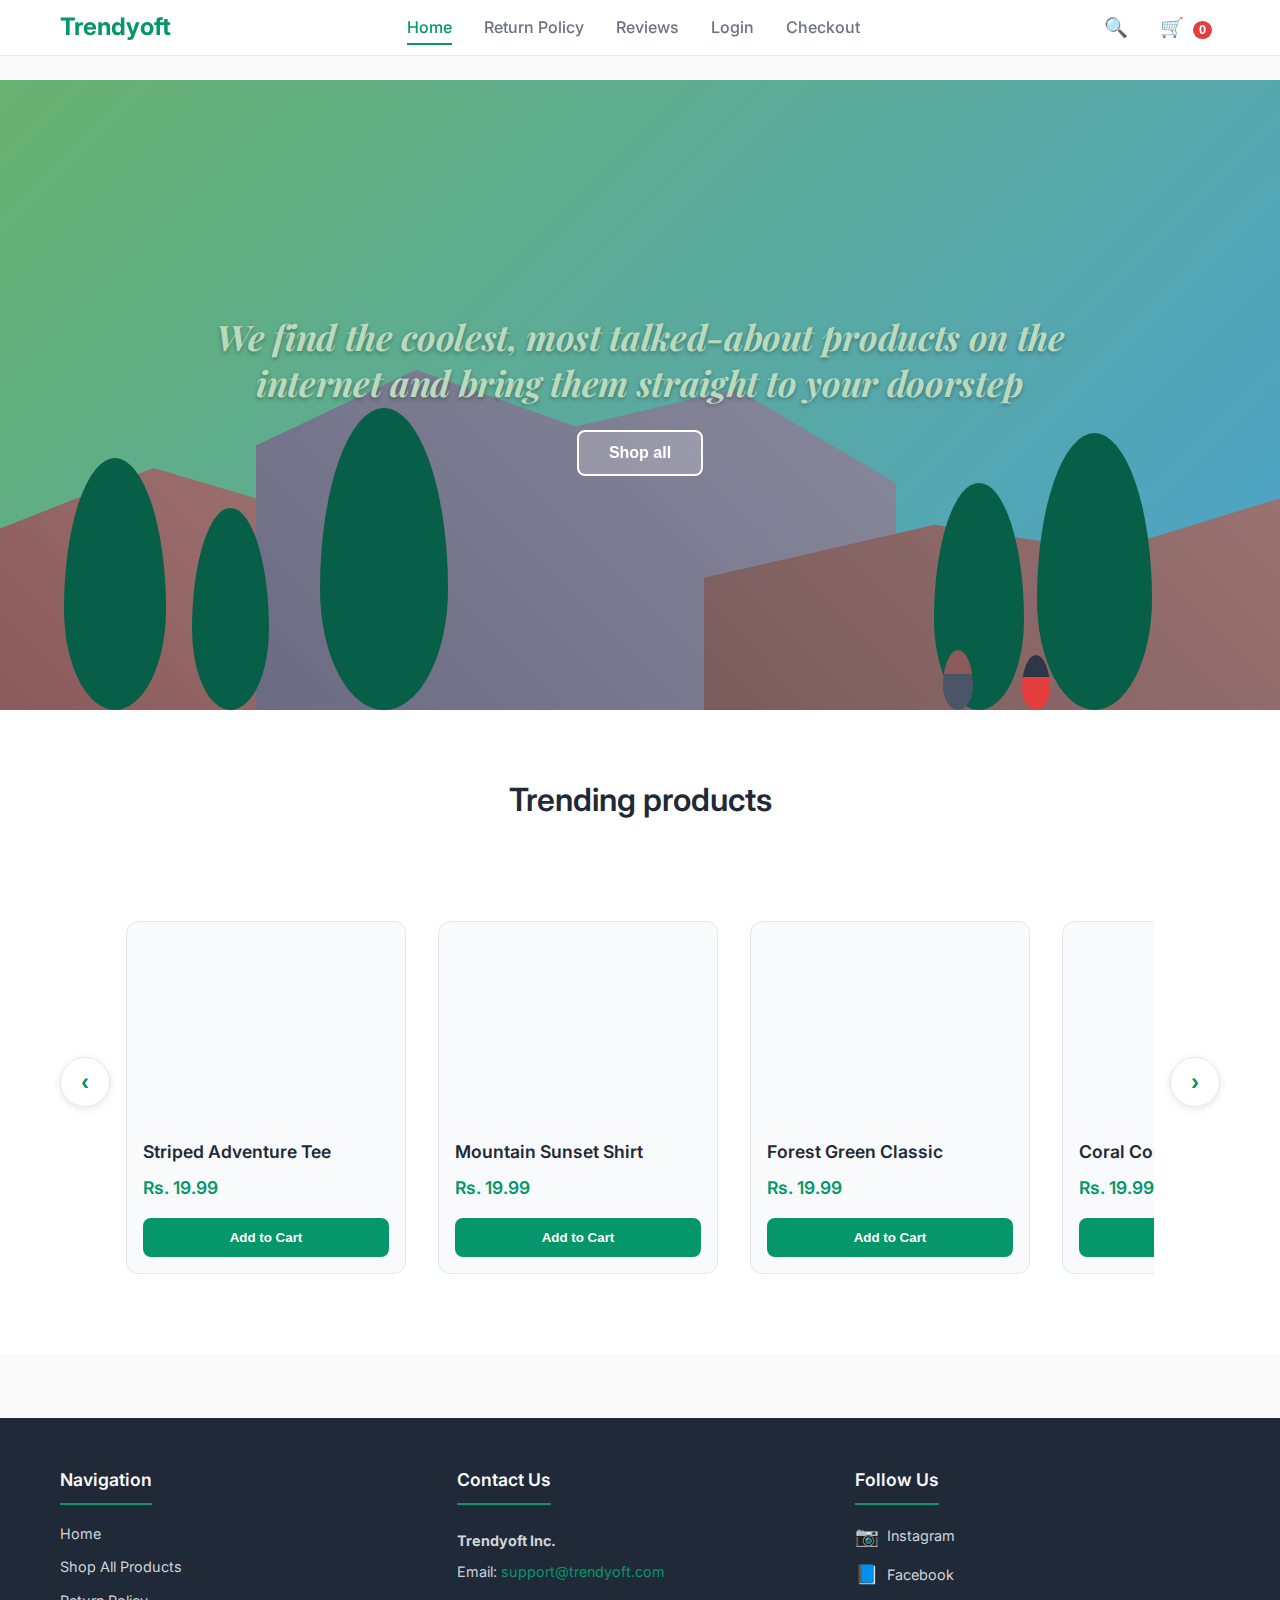
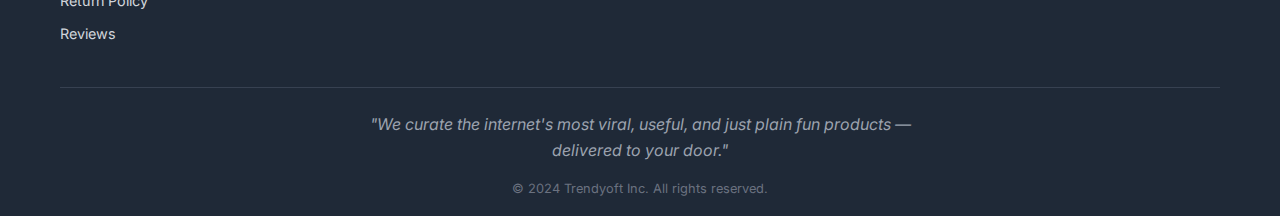
<file: index.html>
<!DOCTYPE html>
<html lang="en">
<head>
    <meta charset="UTF-8">
    <meta name="viewport" content="width=device-width, initial-scale=1.0">
    <title>Trendyoft - Modern Lifestyle Store</title>
    <link rel="stylesheet" href="style.css">
    <link href="https://fonts.googleapis.com/css2?family=Inter:wght@300;400;500;600;700&display=swap" rel="stylesheet">
    <link href="https://fonts.googleapis.com/css2?family=Playfair+Display:ital,wght@0,400;0,700;1,400;1,700&display=swap" rel="stylesheet">
</head>
<body>
    <!-- Navigation -->
    <nav class="navbar">
        <div class="nav-container">
            <div class="nav-brand">Trendyoft</div>
            <div class="nav-menu">
                <a href="#" class="nav-link active" data-page="home">Home</a>
                <a href="#" class="nav-link" data-page="return-policy">Return Policy</a>
                <a href="#" class="nav-link" data-page="reviews">Reviews</a>
                <a href="#" class="nav-link" data-page="login">Login</a>
                <a href="#" class="nav-link" data-page="checkout">Checkout</a>
            </div>
            <div class="nav-actions">
                <button class="search-btn" onclick="toggleSearch()">🔍</button>
                <button class="cart-btn" onclick="showPage('cart')">🛒 <span id="cart-count" class="cart-count">0</span></button>
            </div>
        </div>
    </nav>

    <!-- Search Modal -->
    <div id="search-modal" class="search-modal">
        <div class="search-modal-content">
            <div class="search-header">
                <input type="text" id="search-input" placeholder="Search for products..." autocomplete="off">
                <button class="close-search" onclick="toggleSearch()">×</button>
            </div>
            <div id="search-results" class="search-results">
                <div class="search-suggestions">
                    <p>Try searching for: "Striped", "Mountain", "Green", "Coral"</p>
                </div>
            </div>
        </div>
    </div>

    <!-- Home Page -->
    <section id="home" class="page active">
        <!-- Hero Section -->
        <div class="hero">
            <div class="hero-background">
                <div class="landscape">
                    <div class="mountains">
                        <div class="mountain mountain-1"></div>
                        <div class="mountain mountain-2"></div>
                        <div class="mountain mountain-3"></div>
                    </div>
                    <div class="trees">
                        <div class="tree tree-1"></div>
                        <div class="tree tree-2"></div>
                        <div class="tree tree-3"></div>
                        <div class="tree tree-4"></div>
                        <div class="tree tree-5"></div>
                    </div>
                    <div class="people">
                        <div class="person person-1"></div>
                        <div class="person person-2"></div>
                    </div>
                </div>
            </div>
            <div class="hero-content">
                <h1>We find the coolest, most talked-about products on the internet and bring them straight to your doorstep</h1>
                <button class="cta-button" onclick="showPage('shop')">Shop all</button>
            </div>
        </div>

        <!-- Featured Products -->
        <div class="featured-section">
            <div class="container">
                <h2>Trending products</h2>
                <div class="products-scroll-container">
                    <button class="scroll-btn scroll-left" onclick="scrollProducts('left')">
                        <span>‹</span>
                    </button>
                    <div class="products-grid" id="products-grid">
                        <div class="product-card">
                            <div class="product-image product-1" onclick="viewProductDetails('Striped Adventure Tee')"></div>
                            <h3 onclick="viewProductDetails('Striped Adventure Tee')">Striped Adventure Tee</h3>
                            <p class="price">Rs. 19.99</p>
                            <button class="add-to-cart">Add to Cart</button>
                        </div>
                        <div class="product-card">
                            <div class="product-image product-2" onclick="viewProductDetails('Mountain Sunset Shirt')"></div>
                            <h3 onclick="viewProductDetails('Mountain Sunset Shirt')">Mountain Sunset Shirt</h3>
                            <p class="price">Rs. 19.99</p>
                            <button class="add-to-cart">Add to Cart</button>
                        </div>
                        <div class="product-card">
                            <div class="product-image product-3" onclick="viewProductDetails('Forest Green Classic')"></div>
                            <h3 onclick="viewProductDetails('Forest Green Classic')">Forest Green Classic</h3>
                            <p class="price">Rs. 19.99</p>
                            <button class="add-to-cart">Add to Cart</button>
                        </div>
                        <div class="product-card">
                            <div class="product-image product-4" onclick="viewProductDetails('Coral Comfort Tee')"></div>
                            <h3 onclick="viewProductDetails('Coral Comfort Tee')">Coral Comfort Tee</h3>
                            <p class="price">Rs. 19.99</p>
                            <button class="add-to-cart">Add to Cart</button>
                        </div>
                    </div>
                    <button class="scroll-btn scroll-right" onclick="scrollProducts('right')">
                        <span>›</span>
                    </button>
                </div>
            </div>
        </div>
    </section>

    <!-- Login Page -->
    <section id="login" class="page">
        <div class="container">
            <div class="form-container">
                <div class="form-header">
                    <h2>Welcome Back</h2>
                    <p>Sign in to your account</p>
                </div>
                <form class="login-form">
                    <div class="form-group">
                        <label for="email">Email Address</label>
                        <input type="email" id="email" name="email" required>
                    </div>
                    <div class="form-group">
                        <label for="password">Password</label>
                        <input type="password" id="password" name="password" required>
                    </div>
                    <div class="form-options">
                        <label class="checkbox-label">
                            <input type="checkbox" name="remember">
                            <span class="checkmark"></span>
                            Remember me
                        </label>
                        <a href="#" class="forgot-password">Forgot password?</a>
                    </div>
                    <button type="submit" class="form-button">Sign In</button>
                    <div class="form-footer">
                        <p>Don't have an account? <a href="#">Sign up</a></p>
                    </div>
                </form>
            </div>
        </div>
    </section>

    <!-- Checkout Page -->
    <section id="checkout" class="page">
        <div class="container">
            <div class="checkout-container">
                <div class="checkout-form">
                    <h2>Checkout</h2>
                    <form class="checkout-form-content">
                        <div class="form-section">
                            <h3>Shipping Information</h3>
                            <div class="form-row">
                                <div class="form-group">
                                    <label for="firstName">First Name</label>
                                    <input type="text" id="firstName" name="firstName" required>
                                </div>
                                <div class="form-group">
                                    <label for="lastName">Last Name</label>
                                    <input type="text" id="lastName" name="lastName" required>
                                </div>
                            </div>
                            <div class="form-group">
                                <label for="email">Email Address</label>
                                <input type="email" id="email" name="email" placeholder="your@email.com" required>
                            </div>
                            <div class="form-group">
                                <label for="phoneNumber">Phone Number</label>
                                <input type="tel" id="phoneNumber" name="phoneNumber" placeholder="+1 (555) 123-4567" required>
                            </div>
                            <div class="form-group">
                                <label for="address">Address</label>
                                <input type="text" id="address" name="address" required>
                            </div>
                            <div class="form-row">
                                <div class="form-group">
                                    <label for="city">City</label>
                                    <input type="text" id="city" name="city" required>
                                </div>
                                <div class="form-group">
                                    <label for="country">Country/Region</label>
                                    <select id="country" name="country" required>
                                        <option value="">Select Country</option>
                                        <option value="us">United States</option>
                                        <option value="ca">Canada</option>
                                        <option value="uk">United Kingdom</option>
                                        <option value="de">Germany</option>
                                        <option value="fr">France</option>
                                        <option value="it">Italy</option>
                                        <option value="es">Spain</option>
                                        <option value="nl">Netherlands</option>
                                        <option value="be">Belgium</option>
                                        <option value="ch">Switzerland</option>
                                        <option value="au">Australia</option>
                                        <option value="nz">New Zealand</option>
                                        <option value="jp">Japan</option>
                                        <option value="kr">South Korea</option>
                                        <option value="sg">Singapore</option>
                                        <option value="hk">Hong Kong</option>
                                        <option value="ae">UAE</option>
                                        <option value="sa">Saudi Arabia</option>
                                        <option value="in">India</option>
                                        <option value="pk">Pakistan</option>
                                        <option value="bd">Bangladesh</option>
                                        <option value="mx">Mexico</option>
                                        <option value="br">Brazil</option>
                                        <option value="ar">Argentina</option>
                                        <option value="za">South Africa</option>
                                        <option value="other">Other</option>
                                    </select>
                                </div>
                            </div>
                            <div class="form-row">
                                <div class="form-group">
                                    <label for="zipCode">ZIP/Postal Code</label>
                                    <input type="text" id="zipCode" name="zipCode" required>
                                </div>
                            </div>
                            <div class="form-group">
                                <label for="deliveryInstructions">Delivery Instructions</label>
                                <textarea id="deliveryInstructions" name="deliveryInstructions" rows="3" placeholder="Do we need additional instructions to find this address? (e.g., apartment number, building name, landmarks, gate code, etc.)"></textarea>
                            </div>
                        </div>

                        <div class="form-section">
                            <h3>Payment Information</h3>
                            <div class="form-group">
                                <label for="cardNumber">Card Number</label>
                                <input type="text" id="cardNumber" name="cardNumber" placeholder="1234 5678 9012 3456" required>
                            </div>
                            <div class="form-row">
                                <div class="form-group">
                                    <label for="expiryDate">Expiry Date</label>
                                    <input type="text" id="expiryDate" name="expiryDate" placeholder="MM/YY" required>
                                </div>
                                <div class="form-group">
                                    <label for="cvv">CVV</label>
                                    <input type="text" id="cvv" name="cvv" placeholder="123" required>
                                </div>
                            </div>
                        </div>
                        <button type="submit" class="form-button" onclick="placeOrder(event)">Place Order</button>
                    </form>
                </div>

                <div class="order-summary">
                    <h3>Order Summary</h3>
                    <div id="checkout-items" class="checkout-items">
                        <!-- Cart items will be displayed here -->
                    </div>
                    <div id="checkout-empty" class="checkout-empty" style="display: none;">
                        <p>Your cart is empty</p>
                        <button class="form-button" onclick="showPage('home')">Continue Shopping</button>
                    </div>
                    <div id="checkout-summary" class="checkout-summary" style="display: none;">
                        <div class="promo-code-section">
                            <div class="promo-input-group">
                                <input type="text" id="promo-code" class="promo-input" placeholder="Enter promo code">
                                <button type="button" class="promo-btn" onclick="applyPromoCode()">Apply</button>
                            </div>
                            <div id="promo-message" class="promo-message"></div>
                        </div>
                        
                        <div class="summary-divider"></div>
                        
                        <div class="price-breakdown">
                            <div class="price-row">
                                <span>Subtotal:</span>
                                <span id="checkout-subtotal">Rs. 0.00</span>
                            </div>
                            <div id="discount-row" class="price-row discount-row" style="display: none;">
                                <span>Discount (<span id="discount-code"></span>):</span>
                                <span id="discount-amount">-Rs. 0.00</span>
                            </div>
                            <div class="price-row total-row">
                                <span>Total:</span>
                                <span id="checkout-total">Rs. 0.00</span>
                            </div>
                        </div>
                    </div>
                </div>
            </div>
        </div>
    </section>

    <!-- Shop Page -->
    <section id="shop" class="page">
        <div class="container">
            <div class="shop-header">
                <h2>Shop All Products</h2>
                <div class="filter-section">
                    <div class="filter-dropdown">
                        <button class="filter-toggle" id="filter-toggle">
                            <span class="filter-icon">🔍</span>
                            <span class="filter-text">Filter by Category</span>
                            <span class="dropdown-arrow">▼</span>
                        </button>
                        <div class="filter-dropdown-content" id="filter-dropdown-content">
                            <button class="filter-option active" data-category="all">
                                <span class="category-name">All Products</span>
                                <span class="category-count" id="count-all">0</span>
                            </button>
                            <div id="dynamic-categories">
                                <!-- Dynamic categories will be loaded here -->
                            </div>
                        </div>
                    </div>
                    <div class="active-filters" id="active-filters">
                        <span class="active-filter-label">Showing: <strong>All Products</strong></span>
                    </div>
                </div>
            </div>
            <div class="shop-results">
                <div id="shop-products" class="shop-products-grid">
                    <!-- Products will be displayed here -->
                </div>
                <div id="no-products" class="no-products" style="display: none;">
                    <p>No products found in this category.</p>
                </div>
            </div>
        </div>
    </section>

    <!-- Cart Page -->
    <section id="cart" class="page">
        <div class="container">
            <div class="cart-container">
                <h2>Shopping Cart</h2>
                <div id="cart-items" class="cart-items">
                    <!-- Cart items will be displayed here -->
                </div>
                <div id="cart-empty" class="cart-empty" style="display: none;">
                    <p>Your cart is empty</p>
                    <button class="form-button" onclick="showPage('home')">Continue Shopping</button>
                </div>
                <div id="cart-summary" class="cart-summary" style="display: none;">
                    <div class="summary-row">
                        <span>Total Items:</span>
                        <span id="total-items">0</span>
                    </div>
                    <div class="summary-row total-row">
                        <span>Total:</span>
                        <span id="total-price">Rs. 0.00</span>
                    </div>
                    <div class="cart-actions">
                        <button class="form-button" onclick="showPage('checkout')">Proceed to Checkout</button>
                        <button class="secondary-button" onclick="clearCart()">Clear Cart</button>
                    </div>
                </div>
            </div>
        </div>
    </section>

    <!-- Product Details Page -->
    <section id="product-details" class="page">
        <div class="container">
            <div class="product-details-container">
                <div class="product-navigation">
                    <button class="back-btn" onclick="goBackToShop()">← Back to Shop</button>
                </div>
                
                <div class="product-main">
                    <div class="product-image-large">
                        <div id="product-main-image" class="main-product-image"></div>
                    </div>
                    
                    <div class="product-info">
                        <h1 id="product-title">Product Title</h1>
                        <div class="product-price-section">
                            <span id="product-price" class="product-price">Rs. 0.00</span>
                            <span id="product-original-price" class="original-price">Rs. 0.00</span>
                        </div>
                        
                        <div class="product-description">
                            <h3>Description</h3>
                            <p id="product-description-text">Product description will appear here.</p>
                        </div>
                        
                        
                        <div class="product-options">
                            <div class="size-selector">
                                <h4>Size</h4>
                                <div class="size-options">
                                    <button class="size-btn" data-size="S">S</button>
                                    <button class="size-btn active" data-size="M">M</button>
                                    <button class="size-btn" data-size="L">L</button>
                                    <button class="size-btn" data-size="XL">XL</button>
                                </div>
                            </div>
                            
                            <div class="quantity-selector">
                                <h4>Quantity</h4>
                                <div class="quantity-controls">
                                    <button class="quantity-btn" onclick="changeProductQuantity(-1)">-</button>
                                    <span id="product-quantity" class="quantity">1</span>
                                    <button class="quantity-btn" onclick="changeProductQuantity(1)">+</button>
                                </div>
                            </div>
                        </div>
                        
                        <div class="product-actions">
                            <button class="add-to-cart-btn" onclick="addProductToCart()">Add to Cart</button>
                            <button class="buy-now-btn" onclick="buyNow()">Buy Now</button>
                        </div>
                        
                        <div class="product-tags">
                            <div id="product-tags" class="tags"></div>
                        </div>
                    </div>
                </div>
            </div>
        </div>
    </section>

    <!-- Return Policy Page -->
    <section id="return-policy" class="page">
        <div class="container">
            <div class="policy-container">
                <h1>Return Policy</h1>
                <p class="policy-intro">Thank you for shopping with Trendyoft. If you are not entirely satisfied with your purchase, we're here to help.</p>
                
                <div class="policy-section">
                    <h2>30-Day Return Window</h2>
                    <p>You have <strong>30 calendar days</strong> to return an item from the date you received it. We believe this gives you ample time to try out your purchase and make sure it's perfect for you.</p>
                </div>
                
                <div class="policy-section">
                    <h2>Return Conditions</h2>
                    <p>To be eligible for a return, your item must be:</p>
                    <ul class="policy-list">
                        <li>Unused and in the same condition that you received it</li>
                        <li>In the original packaging</li>
                        <li>With all tags attached</li>
                        <li>Include proof of purchase (receipt or order confirmation)</li>
                    </ul>
                </div>
                
                <div class="policy-section">
                    <h2>How to Initiate a Return</h2>
                    <p>Starting a return is easy! Just follow these simple steps:</p>
                    <ol class="policy-steps">
                        <li><strong>Contact Us:</strong> Email our customer service team at <a href="mailto:support@trendyoft.com">support@trendyoft.com</a></li>
                        <li><strong>Provide Details:</strong> Include your order number and reason for return</li>
                        <li><strong>Get Return Label:</strong> We'll send you a prepaid return shipping label</li>
                        <li><strong>Pack & Ship:</strong> Pack your item securely and ship it back to us</li>
                        <li><strong>Receive Refund:</strong> Once we receive and inspect your return, we'll process your refund within 3-5 business days</li>
                    </ol>
                </div>
                
                <div class="policy-section">
                    <h2>Refund Processing</h2>
                    <p>Refunds will be processed to your original payment method. Please allow 3-5 business days for the refund to appear in your account after we process it.</p>
                </div>
                
                <div class="policy-section">
                    <h2>Questions?</h2>
                    <p>If you have any questions about returns or need assistance, don't hesitate to reach out to our friendly customer service team at <a href="mailto:support@trendyoft.com">support@trendyoft.com</a>. We're here to help!</p>
                </div>
            </div>
        </div>
    </section>

    <!-- Reviews Page -->
    <section id="reviews" class="page">
        <div class="container">
            <div class="reviews-container">
                <h1>Customer Reviews</h1>
                <p class="reviews-intro">See what our customers are saying about their experience with Trendyoft!</p>
                
                <div class="reviews-list">
                    <div class="review-item">
                        <div class="review-header">
                            <div class="reviewer-name">Sarah M.</div>
                            <div class="review-rating">⭐⭐⭐⭐⭐</div>
                        </div>
                        <h3 class="review-title">Amazing quality and fast shipping!</h3>
                        <p class="review-text">"Great products and fast shipping! Loved the eco-friendly packaging. The quality exceeded my expectations and the customer service was top-notch!"</p>
                        <div class="review-date">Verified Purchase - January 2024</div>
                    </div>
                    
                    <div class="review-item">
                        <div class="review-header">
                            <div class="reviewer-name">Jane D.</div>
                            <div class="review-rating">⭐⭐⭐⭐⭐</div>
                        </div>
                        <h3 class="review-title">Excellent customer service!</h3>
                        <p class="review-text">"The customer service was very responsive and helpful. Had an issue with my order and they resolved it quickly! Will definitely shop here again."</p>
                        <div class="review-date">Verified Purchase - December 2023</div>
                    </div>
                    
                    <div class="review-item">
                        <div class="review-header">
                            <div class="reviewer-name">Mike R.</div>
                            <div class="review-rating">⭐⭐⭐⭐⭐</div>
                        </div>
                        <h3 class="review-title">Unique trending products!</h3>
                        <p class="review-text">"Found some amazing trending products here that I couldn't find anywhere else. The quality is top-notch and the prices are very reasonable!"</p>
                        <div class="review-date">Verified Purchase - November 2023</div>
                    </div>
                </div>

                <div class="review-form-section">
                    <h2>Leave a Review</h2>
                    <p>Share your experience with other customers!</p>
                    
                    <form class="review-form" id="review-form">
                        <div class="form-row">
                            <div class="form-group">
                                <label for="reviewer-name">Your Name</label>
                                <input type="text" id="reviewer-name" name="reviewer-name" required>
                            </div>
                            <div class="form-group">
                                <label for="reviewer-email">Email Address</label>
                                <input type="email" id="reviewer-email" name="reviewer-email" required>
                            </div>
                        </div>
                        
                        <div class="form-group">
                            <label for="rating">Rating</label>
                            <div class="star-rating">
                                <input type="radio" id="star5" name="rating" value="5" required>
                                <label for="star5">⭐</label>
                                <input type="radio" id="star4" name="rating" value="4">
                                <label for="star4">⭐</label>
                                <input type="radio" id="star3" name="rating" value="3">
                                <label for="star3">⭐</label>
                                <input type="radio" id="star2" name="rating" value="2">
                                <label for="star2">⭐</label>
                                <input type="radio" id="star1" name="rating" value="1">
                                <label for="star1">⭐</label>
                            </div>
                        </div>
                        
                        <div class="form-group">
                            <label for="review-title">Review Title</label>
                            <input type="text" id="review-title" name="review-title" placeholder="Sum up your experience..." required>
                        </div>
                        
                        <div class="form-group">
                            <label for="review-text">Your Review</label>
                            <textarea id="review-text" name="review-text" rows="5" placeholder="Tell us about your experience with our products and service..." required></textarea>
                        </div>
                        
                        <button type="submit" class="form-button">Submit Review</button>
                    </form>
                </div>
            </div>
        </div>
    </section>

    <!-- Order Placed Page -->
    <section id="order-placed" class="page">
        <div class="container">
            <div class="success-container">
                <div class="success-icon">✓</div>
                <h2>Order Placed Successfully!</h2>
                <p>Thank you for your purchase. Your order has been confirmed.</p>
                
                <div class="order-details">
                    <h3>Order Details</h3>
                    <div class="order-info">
                        <div class="info-row">
                            <span class="label">Order Number:</span>
                            <span class="value">#TRD-2024-001</span>
                        </div>
                        <div class="info-row">
                            <span class="label">Estimated Delivery:</span>
                            <span class="value">3-5 business days</span>
                        </div>
                        <div class="info-row">
                            <span class="label">Total Amount:</span>
                            <span class="value">Rs. 39.98</span>
                        </div>
                    </div>
                </div>

                <div class="order-actions">
                    <button class="form-button" onclick="showPage('home')">Continue Shopping</button>
                    <button class="secondary-button">Track Order</button>
                </div>
            </div>
        </div>
    </section>

    <script>
        // Cart functionality
        let cart = [];
        
        // Backend API Configuration
        const API_BASE_URL = 'http://localhost:8000';
        
        // Function to fetch products from backend API
        async function fetchProductsFromAPI() {
            try {
                const response = await fetch(`${API_BASE_URL}/products/`);
                if (!response.ok) {
                    throw new Error(`HTTP error! status: ${response.status}`);
                }
                const apiProducts = await response.json();
                
                // Transform API data to match frontend format
                return apiProducts.map(product => {
                    // Determine tags based on product name and category
                    let tags = [];
                    
                    // Trending items - Adventure and Mountain themed
                    if (product.title.toLowerCase().includes('adventure') || product.title.toLowerCase().includes('mountain')) {
                        tags.push('trending');
                    }
                    
                    // New arrivals - Striped and Coral items
                    if (product.title.toLowerCase().includes('striped') || product.title.toLowerCase().includes('coral')) {
                        tags.push('new-arrivals');
                    }
                    
                    // Sale items - Forest and Green themed
                    if (product.title.toLowerCase().includes('forest') || product.title.toLowerCase().includes('green')) {
                        tags.push('sale');
                    }
                    
                    // Add base category to tags for easier filtering
                    tags.push(product.category);
                    
                    return {
                        id: product.id,
                        name: product.title,
                        price: product.price,
                        category: product.category,
                        tags: tags,
                        image: getProductImageClass(product.title), // Use existing image classes
                        imageUrl: `${API_BASE_URL}${product.image_url}`, // Backend image URL
                        description: product.description,
                        quantity: product.quantity
                    };
                });
            } catch (error) {
                console.error('Error fetching products from API:', error);
                // Fallback to static products if API fails
                return getStaticProducts();
            }
        }
        
        // Helper function to get image class based on product name
        function getProductImageClass(productName) {
            if (productName.toLowerCase().includes('striped')) return 'product-1';
            if (productName.toLowerCase().includes('mountain')) return 'product-2';
            if (productName.toLowerCase().includes('forest')) return 'product-3';
            if (productName.toLowerCase().includes('coral')) return 'product-4';
            return 'product-1'; // Default
        }
        
        // Fallback static products (in case API is not available)
        function getStaticProducts() {
            return [
                {
                    id: 'static-1',
                    name: 'Striped Adventure Tee',
                    price: 19.99,
                    category: 't-shirts',
                    tags: ['trending', 't-shirts'],
                    image: 'product-1',
                    description: 'Perfect for outdoor adventures with its comfortable striped design.'
                },
                {
                    id: 'static-2',
                    name: 'Mountain Sunset Shirt',
                    price: 19.99,
                    category: 'shirts',
                    tags: ['trending', 'shirts'],
                    image: 'product-2',
                    description: 'Inspired by beautiful mountain sunsets, this shirt combines style with functionality.'
                },
                {
                    id: 'static-3',
                    name: 'Forest Green Classic',
                    price: 19.99,
                    category: 't-shirts',
                    tags: ['sale', 't-shirts'],
                    image: 'product-3',
                    description: 'A timeless forest green design that never goes out of style.'
                },
                {
                    id: 'static-4',
                    name: 'Coral Comfort Tee',
                    price: 19.99,
                    category: 't-shirts',
                    tags: ['new-arrivals', 't-shirts'],
                    image: 'product-4',
                    description: 'Vibrant coral color that brightens any wardrobe.'
                }
            ];
        }

        
        // Get products dynamically
        let products = [];
        let shopInitialized = false;
        let categoriesData = [];
        
        // Initialize products after DOM is loaded
        document.addEventListener('DOMContentLoaded', async function() {
            // Show loading state
            showLoadingState();
            
            // Fetch products from API
            products = await fetchProductsFromAPI();
            
            // Fetch categories from API
            await fetchAndUpdateCategories();
            
            // Update homepage with API products
            updateHomepageProducts();
            
            // Initialize filter functionality
            initializeFilterDropdown();
            
            // Hide loading state
            hideLoadingState();
            
            // Add Enter key support for promo code
            document.getElementById('promo-code').addEventListener('keypress', function(e) {
                if (e.key === 'Enter') {
                    e.preventDefault();
                    applyPromoCode();
                }
            });
        });
        
        // Product scrolling functionality
        function scrollProducts(direction) {
            const container = document.getElementById('products-grid');
            const scrollAmount = 320; // Width of one product card + gap
            
            if (direction === 'left') {
                container.scrollBy({
                    left: -scrollAmount,
                    behavior: 'smooth'
                });
            } else {
                container.scrollBy({
                    left: scrollAmount,
                    behavior: 'smooth'
                });
            }
        }
        
        // Auto-scroll functionality (optional)
        function startAutoScroll() {
            const container = document.getElementById('products-grid');
            if (!container) return;
            
            setInterval(() => {
                const maxScroll = container.scrollWidth - container.clientWidth;
                const currentScroll = container.scrollLeft;
                
                if (currentScroll >= maxScroll) {
                    // Reset to beginning
                    container.scrollTo({
                        left: 0,
                        behavior: 'smooth'
                    });
                } else {
                    // Scroll to next product
                    scrollProducts('right');
                }
            }, 5000); // Auto-scroll every 5 seconds
        }
        
        // Initialize auto-scroll when homepage is loaded
        function initializeAutoScroll() {
            // Uncomment the line below if you want auto-scrolling
            // startAutoScroll();
        }
        
        // Loading state functions
        function showLoadingState() {
            const productsGrid = document.querySelector('.products-grid');
            if (productsGrid) {
                productsGrid.innerHTML = `
                    <div class="loading-spinner">
                        <div class="spinner"></div>
                        <p>Loading products...</p>
                    </div>
                `;
            }
        }
        
        function hideLoadingState() {
            // Loading will be replaced by actual products
        }
        
        // Update homepage products with API data
        function updateHomepageProducts() {
            const productsGrid = document.querySelector('.products-grid');
            if (!productsGrid || products.length === 0) return;
            
            // Show all products from API
            const productsHTML = products.map(product => `
                <div class="product-card">
                    <div class="product-image ${product.image}" onclick="viewProductDetails('${product.name}')" style="background-image: url('${product.imageUrl || ''}')"></div>
                    <h3 onclick="viewProductDetails('${product.name}')">${product.name}</h3>
                    <p class="price">Rs. ${product.price.toFixed(2)}</p>
                    <button class="add-to-cart" onclick="addToCartFromHome('${product.name}', ${product.price})">Add to Cart</button>
                </div>
            `).join('');
            
            productsGrid.innerHTML = productsHTML;
        }
        
        // Add to cart from homepage
        function addToCartFromHome(productName, price) {
            addToCart(productName, price);
            
            // Find the button and show feedback
            const buttons = document.querySelectorAll('.add-to-cart');
            buttons.forEach(button => {
                const card = button.closest('.product-card');
                const cardTitle = card.querySelector('h3').textContent;
                
                if (cardTitle === productName) {
                    const originalText = button.textContent;
                    button.textContent = 'Added!';
                    button.style.background = '#10b981';
                    
                    setTimeout(() => {
                        button.textContent = originalText;
                        button.style.background = '';
                    }, 2000);
                }
            });
        }
        
        // Initialize shop page
        function initializeShopPage() {
            // Reset filter options
            const filterOptions = document.querySelectorAll('.filter-option');
            filterOptions.forEach(opt => opt.classList.remove('active'));
            
            // Set "All Products" as active
            const allProductsOption = document.querySelector('.filter-option[data-category="all"]');
            if (allProductsOption) {
                allProductsOption.classList.add('active');
            }
            
            // Reset active filter display
            const activeFilterLabel = document.querySelector('.active-filter-label');
            if (activeFilterLabel) {
                activeFilterLabel.innerHTML = 'Showing: <strong>All Products</strong>';
            }
            
            // Refresh categories in case new ones were added
            fetchAndUpdateCategories();
            
            displayProducts('all');
        }
        
        // Fetch categories from API
        async function fetchAndUpdateCategories() {
            try {
                const response = await fetch(`${API_BASE_URL}/categories/`);
                if (!response.ok) {
                    throw new Error(`HTTP error! status: ${response.status}`);
                }
                const data = await response.json();
                categoriesData = data.categories || [];
                updateCategoryDropdown();
            } catch (error) {
                console.error('Error fetching categories:', error);
                // Fallback to static categories
                categoriesData = [
                    { name: 't-shirts', count: 0 },
                    { name: 'shirts', count: 0 }
                ];
                updateCategoryDropdown();
            }
        }
        
        // Update category dropdown with fetched data
        function updateCategoryDropdown() {
            const dynamicCategories = document.getElementById('dynamic-categories');
            const allProductsCount = document.getElementById('count-all');
            
            // Update "All Products" count
            const totalCount = categoriesData.reduce((sum, cat) => sum + cat.count, 0);
            allProductsCount.textContent = totalCount;
            
            // Clear existing categories
            dynamicCategories.innerHTML = '';
            
            // Add categories from API
            categoriesData.forEach(category => {
                const categoryButton = document.createElement('button');
                categoryButton.className = 'filter-option';
                categoryButton.setAttribute('data-category', category.name.toLowerCase());
                categoryButton.innerHTML = `
                    <span class="category-name">${category.name}</span>
                    <span class="category-count">${category.count}</span>
                `;
                dynamicCategories.appendChild(categoryButton);
            });
        }
        
        // Initialize filter dropdown functionality
        function initializeFilterDropdown() {
            const filterToggle = document.getElementById('filter-toggle');
            const filterDropdown = document.getElementById('filter-dropdown-content');
            const activeFilters = document.getElementById('active-filters');
            
            // Toggle dropdown
            filterToggle.addEventListener('click', function(e) {
                e.stopPropagation();
                filterDropdown.classList.toggle('show');
                filterToggle.classList.toggle('active');
            });
            
            // Close dropdown when clicking outside
            document.addEventListener('click', function(e) {
                if (!filterToggle.contains(e.target) && !filterDropdown.contains(e.target)) {
                    filterDropdown.classList.remove('show');
                    filterToggle.classList.remove('active');
                }
            });
            
            // Handle filter option clicks
            filterDropdown.addEventListener('click', function(e) {
                if (e.target.closest('.filter-option')) {
                    const option = e.target.closest('.filter-option');
                    const category = option.getAttribute('data-category');
                    const categoryName = option.querySelector('.category-name').textContent;
                    
                    // Update active filter
                    document.querySelectorAll('.filter-option').forEach(opt => {
                        opt.classList.remove('active');
                    });
                    option.classList.add('active');
                    
                    // Update active filter display
                    const activeFilterLabel = activeFilters.querySelector('.active-filter-label');
                    activeFilterLabel.innerHTML = `Showing: <strong>${categoryName}</strong>`;
                    
                    // Filter products
                    displayProducts(category);
                    
                    // Close dropdown
                    filterDropdown.classList.remove('show');
                    filterToggle.classList.remove('active');
                }
            });
        }
        
        // Display products based on category
        function displayProducts(category) {
            const shopProductsGrid = document.getElementById('shop-products');
            const noProductsDiv = document.getElementById('no-products');
            
            // Show loading spinner
            shopProductsGrid.innerHTML = `
                <div class="loading-spinner">
                    <div class="spinner"></div>
                </div>
            `;
            
            // Simulate loading delay for better UX
            setTimeout(() => {
                let filteredProducts = [];
                
                if (category === 'all') {
                    filteredProducts = products;
                } else {
                    filteredProducts = products.filter(product => {
                        return product.category === category || product.tags.includes(category);
                    });
                }
                
                if (filteredProducts.length === 0) {
                    shopProductsGrid.innerHTML = '';
                    noProductsDiv.style.display = 'block';
                    noProductsDiv.innerHTML = `
                        <p>No products found in this category.</p>
                        <p>Try selecting a different category from the filters above.</p>
                    `;
                } else {
                    noProductsDiv.style.display = 'none';
                    
                    const productsHTML = filteredProducts.map(product => `
                        <div class="product-card">
                            <div class="product-image ${product.image}" onclick="viewProductDetails('${product.name}')" style="background-image: url('${product.imageUrl || ''}')"></div>
                            <h3 onclick="viewProductDetails('${product.name}')">${product.name}</h3>
                            <p class="price">Rs. ${product.price.toFixed(2)}</p>
                            <button class="add-to-cart" onclick="addToCartFromShop('${product.name}', ${product.price})">
                                Add to Cart
                            </button>
                        </div>
                    `).join('');
                    
                    shopProductsGrid.innerHTML = productsHTML;
                }
            }, 300);
        }
        
        // Add to cart from shop page with animation
        function addToCartFromShop(productName, price) {
            addToCart(productName, price);
            
            // Find the button that was clicked
            const buttons = document.querySelectorAll('.add-to-cart');
            buttons.forEach(button => {
                if (button.textContent.trim() === 'Add to Cart') {
                    const productCard = button.closest('.product-card');
                    const cardProductName = productCard.querySelector('h3').textContent;
                    
                    if (cardProductName === productName) {
                        button.textContent = 'Added!';
                        button.style.background = '#10b981';
                        button.style.transform = 'scale(0.95)';
                        
                        setTimeout(() => {
                            button.textContent = 'Add to Cart';
                            button.style.background = '';
                            button.style.transform = '';
                        }, 2000);
                    }
                }
            });
        }
        
        // Navigation functionality
        function showPage(pageId) {
            // Hide all pages
            document.querySelectorAll('.page').forEach(page => {
                page.classList.remove('active');
            });
            
            // Show selected page
            document.getElementById(pageId).classList.add('active');
            
            // Update navigation
            document.querySelectorAll('.nav-link').forEach(link => {
                link.classList.remove('active');
            });
            
            const activeLink = document.querySelector(`[data-page="${pageId}"]`);
            if (activeLink) {
                activeLink.classList.add('active');
            }
            
            // Update cart display when cart page is shown
            if (pageId === 'cart') {
                updateCartDisplay();
            }
            
            // Update shop display when shop page is shown
            if (pageId === 'shop') {
                if (products.length === 0) {
                    products = getProductsFromDOM();
                }
                initializeShopPage();
            }
            
            // Update checkout display when checkout page is shown
            if (pageId === 'checkout') {
                updateCheckoutDisplay();
            }
        }

        // Add click event listeners to navigation links
        document.querySelectorAll('.nav-link').forEach(link => {
            link.addEventListener('click', (e) => {
                e.preventDefault();
                const pageId = link.getAttribute('data-page');
                showPage(pageId);
            });
        });

        // Handle product click to view details
        function viewProductDetails(productName) {
            const product = products.find(p => p.name === productName);
            if (product) {
                currentProduct = product;
                
                // Set main image
                document.getElementById('product-main-image').className = `main-product-image ${product.image}`;
                
                // Set product info
                document.getElementById('product-title').textContent = product.name;
                document.getElementById('product-price').textContent = `Rs. ${product.price.toFixed(2)}`;
                
                // Use API description or fallback
                const productDescription = product.description || `Discover the exceptional quality of ${product.name}. Crafted with premium materials for ultimate comfort and style.`;
                document.getElementById('product-description-text').textContent = productDescription;
                
                // Update product image if API provides image URL
                if (product.imageUrl) {
                    const productImage = document.getElementById('product-main-image');
                    productImage.style.backgroundImage = `url('${product.imageUrl}')`;
                    productImage.style.backgroundSize = 'cover';
                    productImage.style.backgroundPosition = 'center';
                }
                
                // Set tags
                const tagsContainer = document.getElementById('product-tags');
                tagsContainer.innerHTML = product.tags.map(tag => 
                    `<span class="tag">${tag.replace('-', ' ').toUpperCase()}</span>`
                ).join('');
                
                // Show/hide size selector based on category
                const sizeSelector = document.querySelector('.size-selector');
                const isClothing = product.category === 't-shirts' || product.category === 'shirts' || 
                                  product.name.toLowerCase().includes('tee') || 
                                  product.name.toLowerCase().includes('shirt');
                
                if (isClothing) {
                    sizeSelector.style.display = 'block';
                } else {
                    sizeSelector.style.display = 'none';
                }
                
                // Initialize product details page
                initializeProductDetails();
                
                showPage('product-details');
            }
        }

        // Go back to shop from product page
        function goBackToShop() {
            showPage('shop');
        }
        
        // Product details page variables
        let currentProduct = null;
        let selectedSize = 'M';
        let productQuantity = 1;
        
        // Initialize product details page
        function initializeProductDetails() {
            // Size selector
            const sizeButtons = document.querySelectorAll('.size-btn');
            sizeButtons.forEach(button => {
                button.addEventListener('click', function() {
                    sizeButtons.forEach(btn => btn.classList.remove('active'));
                    this.classList.add('active');
                    selectedSize = this.getAttribute('data-size');
                });
            });
            
            // Reset quantity
            productQuantity = 1;
            document.getElementById('product-quantity').textContent = productQuantity;
        }
        
        // Change product quantity
        function changeProductQuantity(change) {
            productQuantity += change;
            if (productQuantity < 1) productQuantity = 1;
            if (productQuantity > 10) productQuantity = 10;
            document.getElementById('product-quantity').textContent = productQuantity;
        }
        
        // Add product to cart from details page
        function addProductToCart() {
            if (currentProduct) {
                for (let i = 0; i < productQuantity; i++) {
                    addToCart(currentProduct.name, currentProduct.price);
                }
                
                // Show success message
                const addBtn = document.querySelector('.add-to-cart-btn');
                const originalText = addBtn.textContent;
                addBtn.textContent = `Added ${productQuantity} to Cart!`;
                addBtn.style.background = '#10b981';
                
                setTimeout(() => {
                    addBtn.textContent = originalText;
                    addBtn.style.background = '';
                }, 2000);
            }
        }
        
        // Buy now functionality
        function buyNow() {
            if (currentProduct) {
                // Clear cart first
                cart = [];
                
                // Add current product to cart
                for (let i = 0; i < productQuantity; i++) {
                    addToCart(currentProduct.name, currentProduct.price);
                }
                
                // Go to checkout
                showPage('checkout');
            }
        }

        // Handle checkout form submission
        function placeOrder(event) {
            event.preventDefault();
            
            // Check if cart is empty
            if (cart.length === 0) {
                alert('Your cart is empty. Please add items to your cart before placing an order.');
                return;
            }
            
            // Get all required form fields
            const requiredFields = [
                { id: 'firstName', name: 'First Name' },
                { id: 'lastName', name: 'Last Name' },
                { id: 'email', name: 'Email Address' },
                { id: 'phoneNumber', name: 'Phone Number' },
                { id: 'address', name: 'Address' },
                { id: 'city', name: 'City' },
                { id: 'country', name: 'Country/Region' },
                { id: 'zipCode', name: 'ZIP/Postal Code' },
                { id: 'cardNumber', name: 'Card Number' },
                { id: 'expiryDate', name: 'Expiry Date' },
                { id: 'cvv', name: 'CVV' }
            ];
            
            // Check if all required fields are filled
            const emptyFields = [];
            for (const field of requiredFields) {
                const element = document.getElementById(field.id);
                if (!element || !element.value.trim()) {
                    emptyFields.push(field.name);
                }
            }
            
            // If there are empty fields, show error message
            if (emptyFields.length > 0) {
                alert(`Please fill in the following required fields:\n\n${emptyFields.join('\n')}`);
                return;
            }
            
            // Validate email format
            const emailField = document.getElementById('email');
            const emailRegex = /^[^\s@]+@[^\s@]+\.[^\s@]+$/;
            if (!emailRegex.test(emailField.value)) {
                alert('Please enter a valid email address.');
                emailField.focus();
                return;
            }
            
            // Validate phone number (basic validation)
            const phoneField = document.getElementById('phoneNumber');
            const phoneRegex = /^[+]?[\d\s\-\(\)]{10,}$/;
            if (!phoneRegex.test(phoneField.value)) {
                alert('Please enter a valid phone number (at least 10 digits).');
                phoneField.focus();
                return;
            }
            
            // Validate credit card number (basic validation - just check if it's numbers and has 13-19 digits)
            const cardNumber = document.getElementById('cardNumber').value.replace(/\s/g, '');
            if (!/^\d{13,19}$/.test(cardNumber)) {
                alert('Please enter a valid credit card number (13-19 digits).');
                document.getElementById('cardNumber').focus();
                return;
            }
            
            // Validate expiry date (MM/YY format)
            const expiryDate = document.getElementById('expiryDate').value;
            const expiryRegex = /^(0[1-9]|1[0-2])\/\d{2}$/;
            if (!expiryRegex.test(expiryDate)) {
                alert('Please enter a valid expiry date in MM/YY format.');
                document.getElementById('expiryDate').focus();
                return;
            }
            
            // Validate CVV (3-4 digits)
            const cvv = document.getElementById('cvv').value;
            if (!/^\d{3,4}$/.test(cvv)) {
                alert('Please enter a valid CVV (3-4 digits).');
                document.getElementById('cvv').focus();
                return;
            }
            
            // If all validations pass, proceed with order
            showPage('order-placed');
        }

        // Add to cart functionality
        function addToCart(productName, price) {
            const existingItem = cart.find(item => item.name === productName);
            
            if (existingItem) {
                existingItem.quantity += 1;
            } else {
                cart.push({
                    name: productName,
                    price: price,
                    quantity: 1
                });
            }
            
            updateCartCount();
        }
        
        // Update cart count in navbar
        function updateCartCount() {
            const totalItems = cart.reduce((sum, item) => sum + item.quantity, 0);
            document.getElementById('cart-count').textContent = totalItems;
        }
        
        // Update cart display
        function updateCartDisplay() {
            const cartItems = document.getElementById('cart-items');
            const cartEmpty = document.getElementById('cart-empty');
            const cartSummary = document.getElementById('cart-summary');
            
            if (cart.length === 0) {
                cartItems.style.display = 'none';
                cartEmpty.style.display = 'block';
                cartSummary.style.display = 'none';
            } else {
                cartItems.style.display = 'block';
                cartEmpty.style.display = 'none';
                cartSummary.style.display = 'block';
                
                // Clear existing items
                cartItems.innerHTML = '';
                
                // Add cart items
                cart.forEach((item, index) => {
                    const cartItem = document.createElement('div');
                    cartItem.className = 'cart-item';
                    cartItem.innerHTML = `
                        <div class="item-info">
                            <h4>${item.name}</h4>
                            <p class="item-price">Rs. ${item.price}</p>
                        </div>
                        <div class="quantity-controls">
                            <button class="quantity-btn" onclick="changeQuantity(${index}, -1)">-</button>
                            <span class="quantity">${item.quantity}</span>
                            <button class="quantity-btn" onclick="changeQuantity(${index}, 1)">+</button>
                        </div>
                        <div class="item-total">
                            Rs. ${(item.price * item.quantity).toFixed(2)}
                        </div>
                        <button class="remove-btn" onclick="removeItem(${index})">×</button>
                    `;
                    cartItems.appendChild(cartItem);
                });
                
                // Update totals
                const totalItems = cart.reduce((sum, item) => sum + item.quantity, 0);
                const totalPrice = cart.reduce((sum, item) => sum + (item.price * item.quantity), 0);
                
                document.getElementById('total-items').textContent = totalItems;
                document.getElementById('total-price').textContent = `Rs. ${totalPrice.toFixed(2)}`;
            }
        }
        
        // Change quantity of item
        function changeQuantity(index, change) {
            cart[index].quantity += change;
            
            if (cart[index].quantity <= 0) {
                cart.splice(index, 1);
            }
            
            updateCartCount();
            updateCartDisplay();
        }
        
        // Remove item from cart
        function removeItem(index) {
            cart.splice(index, 1);
            updateCartCount();
            updateCartDisplay();
        }
        
        // Clear entire cart
        function clearCart() {
            cart = [];
            updateCartCount();
            updateCartDisplay();
        }
        
        // Promo code variables
        let appliedPromoCode = null;
        let promoDiscount = 0;
        
        // Available promo codes
        const promoCodes = {
            'SAVE10': { type: 'percentage', value: 10, description: '10% off' },
            'SAVE20': { type: 'percentage', value: 20, description: '20% off' },
            'FLAT50': { type: 'fixed', value: 50, description: 'Rs. 50 off' },
            'FLAT100': { type: 'fixed', value: 100, description: 'Rs. 100 off' },
            'WELCOME': { type: 'percentage', value: 15, description: '15% off for new customers' },
            'TRENDY25': { type: 'percentage', value: 25, description: '25% off limited time' }
        };
        
        // Apply promo code
        function applyPromoCode() {
            const promoInput = document.getElementById('promo-code');
            const promoMessage = document.getElementById('promo-message');
            const promoCodeEntered = promoInput.value.trim().toUpperCase();
            
            if (!promoCodeEntered) {
                showPromoMessage('Please enter a promo code', 'error');
                return;
            }
            
            if (promoCodes[promoCodeEntered]) {
                const promo = promoCodes[promoCodeEntered];
                appliedPromoCode = promoCodeEntered;
                
                // Calculate discount
                const subtotal = cart.reduce((sum, item) => sum + (item.price * item.quantity), 0);
                if (promo.type === 'percentage') {
                    promoDiscount = (subtotal * promo.value) / 100;
                } else {
                    promoDiscount = Math.min(promo.value, subtotal); // Don't exceed subtotal
                }
                
                showPromoMessage(`Promo code applied! ${promo.description}`, 'success');
                updateCheckoutPricing();
                
                // Disable input and button
                promoInput.disabled = true;
                document.querySelector('.promo-btn').textContent = 'Applied';
                document.querySelector('.promo-btn').disabled = true;
                
            } else {
                showPromoMessage('Invalid promo code', 'error');
            }
        }
        
        // Show promo message
        function showPromoMessage(message, type) {
            const promoMessage = document.getElementById('promo-message');
            promoMessage.textContent = message;
            promoMessage.className = `promo-message ${type}`;
            promoMessage.style.display = 'block';
        }
        
        // Reset promo code
        function resetPromoCode() {
            appliedPromoCode = null;
            promoDiscount = 0;
            
            const promoInput = document.getElementById('promo-code');
            const promoMessage = document.getElementById('promo-message');
            const promoBtn = document.querySelector('.promo-btn');
            
            promoInput.value = '';
            promoInput.disabled = false;
            promoBtn.textContent = 'Apply';
            promoBtn.disabled = false;
            promoMessage.style.display = 'none';
            
            document.getElementById('discount-row').style.display = 'none';
        }
        
        // Update checkout pricing
        function updateCheckoutPricing() {
            const subtotal = cart.reduce((sum, item) => sum + (item.price * item.quantity), 0);
            const total = subtotal - promoDiscount;
            
            document.getElementById('checkout-subtotal').textContent = `Rs. ${subtotal.toFixed(2)}`;
            document.getElementById('checkout-total').textContent = `Rs. ${total.toFixed(2)}`;
            
            if (appliedPromoCode && promoDiscount > 0) {
                document.getElementById('discount-row').style.display = 'flex';
                document.getElementById('discount-code').textContent = appliedPromoCode;
                document.getElementById('discount-amount').textContent = `-Rs. ${promoDiscount.toFixed(2)}`;
            } else {
                document.getElementById('discount-row').style.display = 'none';
            }
        }
        
        // Update checkout display
        function updateCheckoutDisplay() {
            const checkoutItems = document.getElementById('checkout-items');
            const checkoutEmpty = document.getElementById('checkout-empty');
            const checkoutSummary = document.getElementById('checkout-summary');
            
            if (cart.length === 0) {
                checkoutItems.style.display = 'none';
                checkoutEmpty.style.display = 'block';
                checkoutSummary.style.display = 'none';
                resetPromoCode();
            } else {
                checkoutItems.style.display = 'block';
                checkoutEmpty.style.display = 'none';
                checkoutSummary.style.display = 'block';
                
                // Clear existing items
                checkoutItems.innerHTML = '';
                
                // Add checkout items
                cart.forEach(item => {
                    const checkoutItem = document.createElement('div');
                    checkoutItem.className = 'summary-item';
                    checkoutItem.innerHTML = `
                        <div class="item-details">
                            <span class="item-name">${item.name}</span>
                            <span class="item-quantity">x${item.quantity}</span>
                        </div>
                        <span class="item-price">Rs. ${(item.price * item.quantity).toFixed(2)}</span>
                    `;
                    checkoutItems.appendChild(checkoutItem);
                });
                
                // Update pricing
                updateCheckoutPricing();
            }
        }

        // Search functionality
        function toggleSearch() {
            const searchModal = document.getElementById('search-modal');
            const searchInput = document.getElementById('search-input');
            
            if (searchModal.style.display === 'flex') {
                searchModal.style.display = 'none';
                document.body.style.overflow = 'auto';
            } else {
                searchModal.style.display = 'flex';
                document.body.style.overflow = 'hidden';
                setTimeout(() => searchInput.focus(), 100);
                showSearchSuggestions();
            }
        }
        
        function showSearchSuggestions() {
            const searchResults = document.getElementById('search-results');
            searchResults.innerHTML = `
                <div class="search-suggestions">
                    <p>Try searching for: "Striped", "Mountain", "Green", "Coral"</p>
                </div>
            `;
        }
        
        async function searchProducts(query) {
            if (!query.trim()) {
                showSearchSuggestions();
                return;
            }
            
            try {
                // Try to search using API first
                const response = await fetch(`${API_BASE_URL}/search/?q=${encodeURIComponent(query)}`);
                if (response.ok) {
                    const apiResults = await response.json();
                    // Transform API results to match frontend format
                    const transformedResults = apiResults.map(product => ({
                        id: product.id,
                        name: product.title,
                        price: product.price,
                        category: product.category,
                        image: getProductImageClass(product.title),
                        imageUrl: `${API_BASE_URL}${product.image_url}`,
                        description: product.description
                    }));
                    displaySearchResults(transformedResults, query);
                } else {
                    // Fallback to local search
                    const filteredProducts = products.filter(product => 
                        product.name.toLowerCase().includes(query.toLowerCase()) ||
                        product.category.toLowerCase().includes(query.toLowerCase())
                    );
                    displaySearchResults(filteredProducts, query);
                }
            } catch (error) {
                console.error('Search API error:', error);
                // Fallback to local search
                const filteredProducts = products.filter(product => 
                    product.name.toLowerCase().includes(query.toLowerCase()) ||
                    product.category.toLowerCase().includes(query.toLowerCase())
                );
                displaySearchResults(filteredProducts, query);
            }
        }
        
        function displaySearchResults(results, query) {
            const searchResults = document.getElementById('search-results');
            
            if (results.length === 0) {
                searchResults.innerHTML = `
                    <div class="no-results">
                        <p>No products found for "${query}"</p>
                        <p>Try searching for: "Striped", "Mountain", "Green", "Coral"</p>
                    </div>
                `;
                return;
            }
            
            const resultsHTML = results.map(product => `
                <div class="search-result-item" onclick="selectProduct('${product.name}', ${product.price})">
                    <div class="result-image" style="background-image: url('${product.imageUrl || ''}'); width: 50px; height: 50px; background-size: cover; background-position: center; border-radius: 4px; margin-right: 1rem;"></div>
                    <div class="result-info">
                        <h4>${product.name}</h4>
                        <p class="result-price">Rs. ${product.price.toFixed(2)}</p>
                    </div>
                    <button class="result-add-btn">Add to Cart</button>
                </div>
            `).join('');
            
            searchResults.innerHTML = `
                <div class="search-results-header">
                    <p>Found ${results.length} product${results.length > 1 ? 's' : ''} for "${query}"</p>
                </div>
                <div class="search-results-list">
                    ${resultsHTML}
                </div>
            `;
        }
        
        function selectProduct(productName, price) {
            addToCart(productName, price);
            
            // Show success message
            const searchResults = document.getElementById('search-results');
            const successMessage = document.createElement('div');
            successMessage.className = 'search-success';
            successMessage.innerHTML = `
                <p>✓ ${productName} added to cart!</p>
            `;
            searchResults.appendChild(successMessage);
            
            setTimeout(() => {
                successMessage.remove();
            }, 2000);
        }
        
        // Search input event listener
        document.addEventListener('DOMContentLoaded', function() {
            const searchInput = document.getElementById('search-input');
            
            searchInput.addEventListener('input', function(e) {
                searchProducts(e.target.value);
            });
            
            searchInput.addEventListener('keypress', function(e) {
                if (e.key === 'Enter') {
                    e.preventDefault();
                    const results = document.querySelectorAll('.search-result-item');
                    if (results.length > 0) {
                        results[0].click();
                    }
                }
            });
        });
        
        // Close search modal when clicking outside
        document.addEventListener('click', function(e) {
            const searchModal = document.getElementById('search-modal');
            const searchBtn = document.querySelector('.search-btn');
            
            if (e.target === searchModal && !searchBtn.contains(e.target)) {
                toggleSearch();
            }
        });
        
        // Close search modal with Escape key
        document.addEventListener('keydown', function(e) {
            if (e.key === 'Escape') {
                const searchModal = document.getElementById('search-modal');
                if (searchModal.style.display === 'flex') {
                    toggleSearch();
                }
            }
        });

        // Add to cart functionality with product details
        document.querySelectorAll('.add-to-cart').forEach(button => {
            button.addEventListener('click', (e) => {
                const productCard = e.target.closest('.product-card');
                const productName = productCard.querySelector('h3').textContent;
                const productPrice = parseFloat(productCard.querySelector('.price').textContent.replace('Rs. ', ''));
                
                addToCart(productName, productPrice);
                
                button.textContent = 'Added!';
                button.style.background = '#10b981';
                setTimeout(() => {
                    button.textContent = 'Add to Cart';
                    button.style.background = '';
                }, 2000);
            });
        });
        
        // Review form functionality
        document.getElementById('review-form').addEventListener('submit', function(e) {
            e.preventDefault();
            
            // Get form data
            const formData = new FormData(this);
            const reviewData = {
                name: formData.get('reviewer-name'),
                email: formData.get('reviewer-email'),
                rating: formData.get('rating'),
                title: formData.get('review-title'),
                text: formData.get('review-text')
            };
            
            // Here you would normally send to your backend
            console.log('Review submitted:', reviewData);
            
            // Show success message
            alert('Thank you for your review! We appreciate your feedback.');
            
            // Reset form
            this.reset();
        });
    </script>

    <!-- Footer -->
    <footer class="footer">
        <div class="container">
            <div class="footer-content">
                <div class="footer-section">
                    <h3>Navigation</h3>
                    <ul class="footer-links">
                        <li><a href="#" onclick="showPage('home')">Home</a></li>
                        <li><a href="#" onclick="showPage('shop')">Shop All Products</a></li>
                        <li><a href="#" onclick="showPage('return-policy')">Return Policy</a></li>
                        <li><a href="#" onclick="showPage('reviews')">Reviews</a></li>
                    </ul>
                </div>
                
                <div class="footer-section">
                    <h3>Contact Us</h3>
                    <div class="contact-info">
                        <p><strong>Trendyoft Inc.</strong></p>
                        <p>Email: <a href="mailto:support@trendyoft.com">support@trendyoft.com</a></p>
                    </div>
                </div>
                
                <div class="footer-section">
                    <h3>Follow Us</h3>
                    <div class="social-links">
                        <a href="https://instagram.com" target="_blank" rel="noopener noreferrer">
                            <span class="social-icon">📷</span> Instagram
                        </a>
                        <a href="https://facebook.com" target="_blank" rel="noopener noreferrer">
                            <span class="social-icon">📘</span> Facebook
                        </a>
                    </div>
                </div>
            </div>
            
            <div class="footer-bottom">
                <div class="brand-message">
                    <p><em>"We curate the internet's most viral, useful, and just plain fun products — delivered to your door."</em></p>
                </div>
                <div class="footer-legal">
                    <p>&copy; 2024 Trendyoft Inc. All rights reserved.</p>
                </div>
            </div>
        </div>
    </footer>

</body>
</html>
</file>
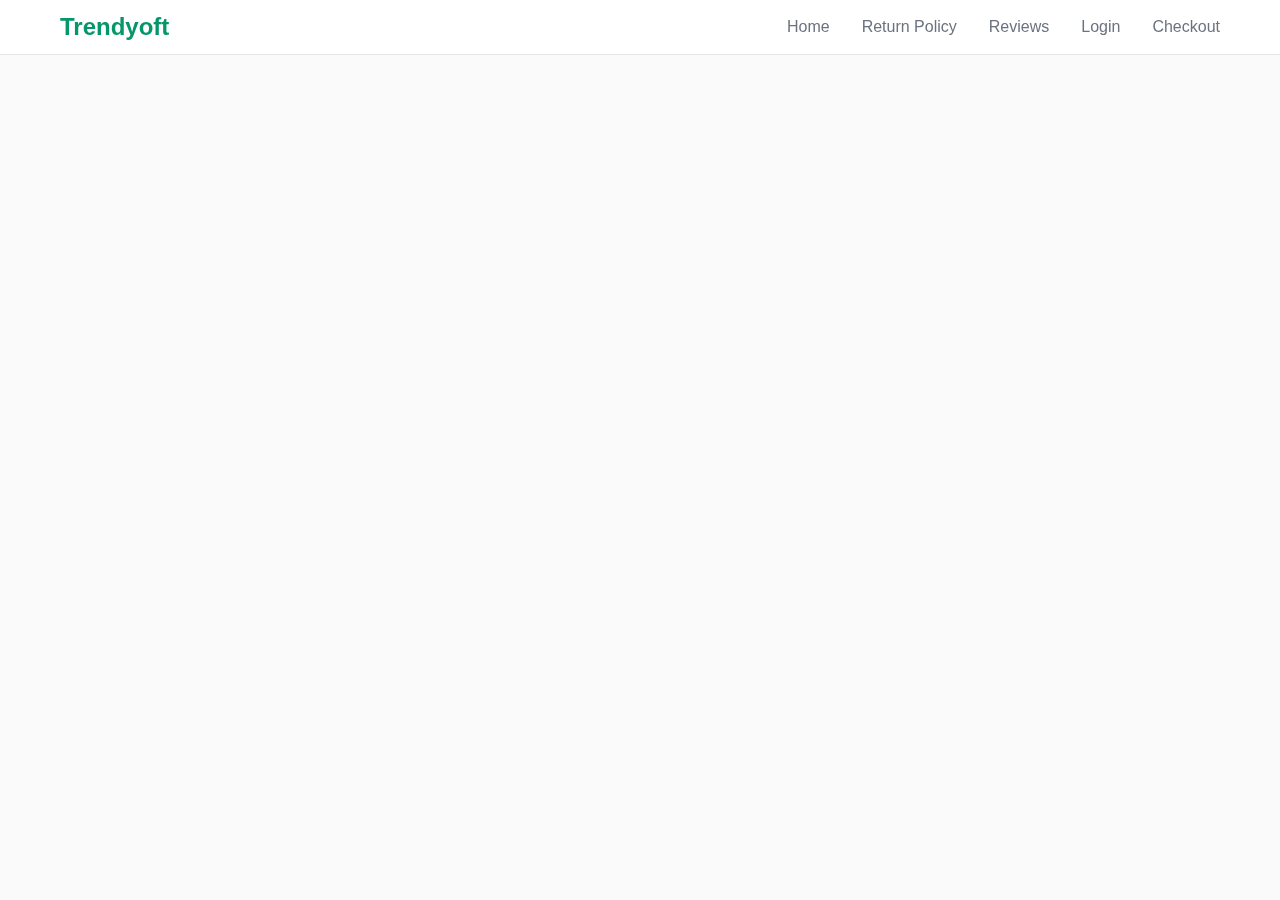
<file: return_policy.html>
<!DOCTYPE html>
<html lang="en">
<head>
    <meta charset="UTF-8">
    <meta name="viewport" content="width=device-width, initial-scale=1.0">
    <title>Return Policy - Trendyoft</title>
    <link rel="stylesheet" href="style.css">
</head>
<body>
    <nav class="navbar">
        <div class="nav-container">
            <div class="nav-brand">Trendyoft</div>
            <div class="nav-menu">
                <a href="#" class="nav-link" data-page="home">Home</a>
                <a href="#" class="nav-link" data-page="return-policy">Return Policy</a>
                <a href="#" class="nav-link" data-page="reviews">Reviews</a>
                <a href="#" class="nav-link" data-page="login">Login</a>
                <a href="#" class="nav-link" data-page="checkout">Checkout</a>
            </div>
        </div>
    </nav>

    <section class="page" id="return-policy">
        <div class="container">
            <h1>Return Policy</h1>
            <p>Thank you for shopping with Trendyoft. If you are not entirely satisfied with your purchase, we're here to help.</p>

            <h2>Returns</h2>
            <p>You have 30 calendar days to return an item from the date you received it. To be eligible for a return, your item must be unused and in the same condition that you received it. Your item must be in the original packaging with tags attached.</p>

            <h2>How to Initiate a Return</h2>
            <p>To initiate a return, please contact our customer service at support@trendyoft.com with your order number and the reason for return. Our team will guide you through the return process.</p>
        </div>
    </section>
</body>
</html>
</file>
<file: style.css>
/* Reset and Base Styles */
* {
    margin: 0;
    padding: 0;
    box-sizing: border-box;
}

body {
    font-family: 'Inter', -apple-system, BlinkMacSystemFont, 'Segoe UI', Roboto, sans-serif;
    line-height: 1.6;
    color: #333;
    background-color: #fafafa;
}

.container {
    max-width: 1200px;
    margin: 0 auto;
    padding: 0 20px;
}

/* Navigation */
.navbar {
    background: rgba(255, 255, 255, 0.95);
    backdrop-filter: blur(10px);
    border-bottom: 1px solid #e5e7eb;
    position: fixed;
    top: 0;
    width: 100%;
    z-index: 1000;
    padding: 0.5rem 0;
}

.nav-container {
    max-width: 1200px;
    margin: 0 auto;
    padding: 0 20px;
    display: flex;
    justify-content: space-between;
    align-items: center;
}

.nav-brand {
    font-size: 1.5rem;
    font-weight: 700;
    color: #059669;
}

.nav-menu {
    display: flex;
    gap: 2rem;
}

.nav-link {
    text-decoration: none;
    color: #6b7280;
    font-weight: 500;
    transition: color 0.3s ease;
    position: relative;
}

.nav-link:hover,
.nav-link.active {
    color: #059669;
}

.nav-link.active::after {
    content: '';
    position: absolute;
    bottom: -5px;
    left: 0;
    width: 100%;
    height: 2px;
    background: #059669;
}

.nav-actions {
    display: flex;
    gap: 1rem;
}

.search-btn,
.cart-btn {
    background: none;
    border: none;
    font-size: 1.2rem;
    cursor: pointer;
    padding: 0.5rem;
    border-radius: 0.5rem;
    transition: background-color 0.3s ease;
}

.search-btn:hover,
.cart-btn:hover {
    background-color: #f3f4f6;
}

/* Page Management */
.page {
    display: none;
    min-height: 100vh;
    padding-top: 80px;
}

.page.active {
    display: block;
}

/* Hero Section */
.hero {
    height: 70vh;
    position: relative;
    display: flex;
    align-items: center;
    justify-content: center;
    overflow: hidden;
    background: linear-gradient(135deg, #67b26f 0%, #4ca2cd 100%);
}

.hero-background {
    position: absolute;
    top: 0;
    left: 0;
    width: 100%;
    height: 100%;
    overflow: hidden;
}

.landscape {
    position: relative;
    width: 100%;
    height: 100%;
}

/* Mountains */
.mountains {
    position: absolute;
    bottom: 0;
    width: 100%;
    height: 60%;
}

.mountain {
    position: absolute;
    bottom: 0;
}

.mountain-1 {
    left: 0;
    width: 40%;
    height: 80%;
    background: linear-gradient(45deg, #8b5a5a 0%, #a67c7c 100%);
    clip-path: polygon(0% 100%, 0% 40%, 30% 20%, 60% 35%, 100% 25%, 100% 100%);
}

.mountain-2 {
    left: 20%;
    width: 50%;
    height: 100%;
    background: linear-gradient(45deg, #6b6b83 0%, #8a8a9e 100%);
    clip-path: polygon(0% 100%, 0% 30%, 25% 10%, 50% 25%, 75% 15%, 100% 40%, 100% 100%);
}

.mountain-3 {
    right: 0;
    width: 45%;
    height: 70%;
    background: linear-gradient(45deg, #7a5c5c 0%, #9d7373 100%);
    clip-path: polygon(0% 100%, 0% 50%, 40% 30%, 70% 40%, 100% 20%, 100% 100%);
}

/* Trees */
.trees {
    position: absolute;
    bottom: 0;
    width: 100%;
    height: 40%;
}

.tree {
    position: absolute;
    bottom: 0;
    background: #065f46;
    border-radius: 50% 50% 50% 50% / 60% 60% 40% 40%;
}

.tree-1 {
    left: 5%;
    width: 8%;
    height: 100%;
}

.tree-2 {
    left: 15%;
    width: 6%;
    height: 80%;
}

.tree-3 {
    left: 25%;
    width: 10%;
    height: 120%;
}

.tree-4 {
    right: 20%;
    width: 7%;
    height: 90%;
}

.tree-5 {
    right: 10%;
    width: 9%;
    height: 110%;
}

/* People */
.people {
    position: absolute;
    bottom: 0;
    right: 15%;
    width: 15%;
    height: 25%;
}

.person {
    position: absolute;
    bottom: 0;
}

.person-1 {
    right: 60%;
    width: 30px;
    height: 60px;
    background: linear-gradient(180deg, #8b5a5a 0%, #8b5a5a 40%, #4a5568 40%, #4a5568 100%);
    border-radius: 50% 50% 50% 50% / 60% 60% 40% 40%;
}

.person-2 {
    right: 20%;
    width: 28px;
    height: 55px;
    background: linear-gradient(180deg, #2d3748 0%, #2d3748 40%, #e53e3e 40%, #e53e3e 100%);
    border-radius: 50% 50% 50% 50% / 60% 60% 40% 40%;
}

.hero-content {
    text-align: center;
    color: rgb(186, 218, 190);
    z-index: 10;
    max-width: 900px;
    padding: 0 20px;
    
}

.hero-content h1 {
    font-size: 2.2rem;
    font-weight: 700;
    margin-bottom: 1.5rem;
    text-shadow: 0 2px 4px rgba(0, 0, 0, 0.3);
    font-family: 'Playfair Display', 'Georgia', serif;
    line-height: 1.3;
    letter-spacing: -0.01em;
    font-style: italic;
}

.hero-subtitle {
    font-size: 1.1rem;
    font-weight: 400;
    margin-bottom: 2rem;
    text-shadow: 0 1px 2px rgba(0, 0, 0, 0.2);
    line-height: 1.5;
    max-width: 700px;
    margin-left: auto;
    margin-right: auto;
    opacity: 0.95;
    color: rgba(255, 255, 255, 0.9);
}

.cta-button {
    background: rgba(255, 255, 255, 0.2);
    border: 2px solid white;
    color: white;
    padding: 12px 30px;
    font-size: 1rem;
    font-weight: 600;
    border-radius: 8px;
    cursor: pointer;
    transition: all 0.3s ease;
    backdrop-filter: blur(10px);
}

.cta-button:hover {
    background: white;
    color: #059669;
    transform: translateY(-2px);
    box-shadow: 0 4px 12px rgba(0, 0, 0, 0.15);
}

/* Featured Products */
.featured-section {
    padding: 4rem 0;
    background: white;
}

.featured-section h2 {
    text-align: center;
    font-size: 2rem;
    font-weight: 600;
    margin-bottom: 3rem;
    color: #1f2937;
}

.products-scroll-container {
    position: relative;
    display: flex;
    align-items: center;
    gap: 1rem;
}

.scroll-btn {
    background: rgba(255, 255, 255, 0.9);
    border: 1px solid #e2e8f0;
    border-radius: 50%;
    width: 50px;
    height: 50px;
    display: flex;
    align-items: center;
    justify-content: center;
    cursor: pointer;
    transition: all 0.3s ease;
    box-shadow: 0 2px 8px rgba(0, 0, 0, 0.1);
    z-index: 10;
    flex-shrink: 0;
}

.scroll-btn:hover {
    background: white;
    border-color: #059669;
    transform: scale(1.05);
    box-shadow: 0 4px 12px rgba(0, 0, 0, 0.15);
}

.scroll-btn span {
    font-size: 1.5rem;
    font-weight: 600;
    color: #059669;
    line-height: 1;
}

.scroll-btn:hover span {
    color: #047857;
}

.products-grid {
    display: flex;
    gap: 2rem;
    margin-top: 2rem;
    overflow-x: auto;
    scroll-behavior: smooth;
    padding: 1rem 0;
    scrollbar-width: none; /* Firefox */
    -ms-overflow-style: none; /* IE and Edge */
}

/* Hide scrollbar for Chrome, Safari and Opera */
.products-grid::-webkit-scrollbar {
    display: none;
}

.product-card {
    background: #f8fafc;
    border-radius: 12px;
    overflow: hidden;
    transition: transform 0.3s ease, box-shadow 0.3s ease;
    border: 1px solid #e2e8f0;
    min-width: 280px;
    flex-shrink: 0;
}

.product-card:hover {
    transform: translateY(-4px);
    box-shadow: 0 8px 25px rgba(0, 0, 0, 0.1);
}

.product-image {
    height: 200px;
    background-size: cover;
    background-position: center;
    background-repeat: no-repeat;
    position: relative;
    overflow: hidden;
}

/* Optimize for actual uploaded images */
.product-image img {
    width: 100%;
    height: 100%;
    object-fit: cover;
    object-position: center;
    transition: transform 0.3s ease;
}

.product-image:hover img {
    transform: scale(1.05);
}

.product-1 {
    background: linear-gradient(45deg, #f6d55c 0%, #ed8936 100%);
    background-image: 
        radial-gradient(circle at 20% 30%, #ed8936 20px, transparent 20px),
        radial-gradient(circle at 80% 70%, #ed8936 15px, transparent 15px);
}

.product-2 {
    background: linear-gradient(45deg, #4a5568 0%, #e53e3e 100%);
    background-image: 
        radial-gradient(ellipse at center, #e53e3e 40%, transparent 60%);
}

.product-3 {
    background: linear-gradient(45deg, #065f46 0%, #059669 100%);
    background-image: 
        linear-gradient(90deg, #059669 50%, #065f46 50%);
}

.product-4 {
    background: linear-gradient(45deg, #e53e3e 0%, #fc8181 100%);
}

.product-card h3 {
    padding: 1rem 1rem 0.5rem;
    font-size: 1.1rem;
    font-weight: 600;
    color: #1f2937;
}

.product-card .price {
    padding: 0 1rem;
    font-size: 1.1rem;
    font-weight: 600;
    color: #059669;
}

.add-to-cart {
    margin: 1rem;
    width: calc(100% - 2rem);
    background: #059669;
    color: white;
    border: none;
    padding: 0.75rem;
    border-radius: 8px;
    font-weight: 600;
    cursor: pointer;
    transition: all 0.3s ease;
}

.add-to-cart:hover {
    background: #047857;
    transform: translateY(-1px);
}

/* Form Styles */
.form-container {
    max-width: 400px;
    margin: 2rem auto;
    background: white;
    padding: 2rem;
    border-radius: 12px;
    box-shadow: 0 4px 6px rgba(0, 0, 0, 0.05);
    border: 1px solid #e5e7eb;
}

.form-header {
    text-align: center;
    margin-bottom: 2rem;
}

.form-header h2 {
    font-size: 1.8rem;
    font-weight: 700;
    color: #1f2937;
    margin-bottom: 0.5rem;
}

.form-header p {
    color: #6b7280;
}

.form-group {
    margin-bottom: 1.5rem;
}

.form-group label {
    display: block;
    margin-bottom: 0.5rem;
    font-weight: 500;
    color: #374151;
}

.form-group input {
    width: 100%;
    padding: 0.75rem;
    border: 1px solid #d1d5db;
    border-radius: 8px;
    font-size: 1rem;
    transition: border-color 0.3s ease, box-shadow 0.3s ease;
}

.form-group input:focus {
    outline: none;
    border-color: #059669;
    box-shadow: 0 0 0 3px rgba(5, 150, 105, 0.1);
}

.form-group select,
.form-group textarea {
    width: 100%;
    padding: 0.75rem;
    border: 1px solid #d1d5db;
    border-radius: 8px;
    font-size: 1rem;
    transition: border-color 0.3s ease, box-shadow 0.3s ease;
    font-family: inherit;
    background-color: white;
}

.form-group select:focus,
.form-group textarea:focus {
    outline: none;
    border-color: #059669;
    box-shadow: 0 0 0 3px rgba(5, 150, 105, 0.1);
}

.form-group textarea {
    resize: vertical;
    min-height: 80px;
}

.form-group select {
    cursor: pointer;
    appearance: none;
    background-image: url('data:image/svg+xml;utf8,<svg xmlns="http://www.w3.org/2000/svg" viewBox="0 0 24 24" fill="none" stroke="currentColor" stroke-width="2" stroke-linecap="round" stroke-linejoin="round"><polyline points="6,9 12,15 18,9"></polyline></svg>');
    background-repeat: no-repeat;
    background-position: right 0.75rem center;
    background-size: 1rem;
    padding-right: 2.5rem;
}

.form-options {
    display: flex;
    justify-content: space-between;
    align-items: center;
    margin-bottom: 1.5rem;
}

.checkbox-label {
    display: flex;
    align-items: center;
    font-size: 0.9rem;
    color: #6b7280;
    cursor: pointer;
}

.checkbox-label input[type="checkbox"] {
    margin-right: 0.5rem;
    width: auto;
}

.forgot-password {
    color: #059669;
    text-decoration: none;
    font-size: 0.9rem;
}

.forgot-password:hover {
    text-decoration: underline;
}

.form-button {
    width: 100%;
    background: #059669;
    color: white;
    border: none;
    padding: 0.875rem;
    border-radius: 8px;
    font-size: 1rem;
    font-weight: 600;
    cursor: pointer;
    transition: all 0.3s ease;
}

.form-button:hover {
    background: #047857;
    transform: translateY(-1px);
    box-shadow: 0 4px 12px rgba(5, 150, 105, 0.25);
}

.form-footer {
    text-align: center;
    margin-top: 1.5rem;
    padding-top: 1.5rem;
    border-top: 1px solid #e5e7eb;
}

.form-footer a {
    color: #059669;
    text-decoration: none;
}

.form-footer a:hover {
    text-decoration: underline;
}

/* Checkout Styles */
.checkout-container {
    display: grid;
    grid-template-columns: 2fr 1fr;
    gap: 3rem;
    margin: 2rem auto;
    max-width: 1000px;
}

.checkout-form {
    background: white;
    padding: 2rem;
    border-radius: 12px;
    box-shadow: 0 4px 6px rgba(0, 0, 0, 0.05);
    border: 1px solid #e5e7eb;
}

.checkout-form h2 {
    font-size: 1.8rem;
    font-weight: 700;
    color: #1f2937;
    margin-bottom: 2rem;
}

.form-section {
    margin-bottom: 2rem;
}

.form-section h3 {
    font-size: 1.2rem;
    font-weight: 600;
    color: #374151;
    margin-bottom: 1rem;
    padding-bottom: 0.5rem;
    border-bottom: 1px solid #e5e7eb;
}

.form-row {
    display: grid;
    grid-template-columns: 1fr 1fr;
    gap: 1rem;
}

.order-summary {
    background: white;
    padding: 2rem;
    border-radius: 12px;
    box-shadow: 0 4px 6px rgba(0, 0, 0, 0.05);
    border: 1px solid #e5e7eb;
    height: fit-content;
    position: sticky;
    top: 100px;
}

.order-summary h3 {
    font-size: 1.2rem;
    font-weight: 600;
    color: #1f2937;
    margin-bottom: 1.5rem;
}

.summary-item {
    display: flex;
    justify-content: space-between;
    align-items: center;
    padding: 0.75rem 0;
    border-bottom: 1px solid #f3f4f6;
}

.item-details {
    display: flex;
    flex-direction: column;
}

.item-name {
    font-weight: 500;
    color: #374151;
}

.item-quantity {
    font-size: 0.9rem;
    color: #6b7280;
}

.item-price {
    font-weight: 600;
    color: #059669;
}

.summary-divider {
    height: 1px;
    background: #e5e7eb;
    margin: 1rem 0;
}

.summary-total {
    font-size: 1.2rem;
    font-weight: 700;
    color: #1f2937;
    text-align: center;
    padding-top: 1rem;
}

/* Checkout Items Styles */
.checkout-items {
    margin-bottom: 1rem;
}

.checkout-empty {
    text-align: center;
    padding: 2rem;
    color: #6b7280;
}

.checkout-empty p {
    font-size: 1.1rem;
    margin-bottom: 1.5rem;
}

.checkout-summary {
    margin-top: 1rem;
}

/* Promo Code Styles */
.promo-code-section {
    margin-bottom: 1.5rem;
    padding: 1rem;
    background: #f8fafc;
    border-radius: 8px;
    border: 1px solid #e5e7eb;
}

.promo-input-group {
    display: flex;
    gap: 0.5rem;
    margin-bottom: 0.5rem;
}

.promo-input {
    flex: 1;
    padding: 0.75rem;
    border: 1px solid #d1d5db;
    border-radius: 6px;
    font-size: 0.9rem;
    transition: border-color 0.3s ease;
}

.promo-input:focus {
    outline: none;
    border-color: #059669;
    box-shadow: 0 0 0 2px rgba(5, 150, 105, 0.1);
}

.promo-input:disabled {
    background: #f3f4f6;
    color: #6b7280;
    cursor: not-allowed;
}

.promo-btn {
    background: #059669;
    color: white;
    border: none;
    padding: 0.75rem 1.5rem;
    border-radius: 6px;
    font-size: 0.9rem;
    font-weight: 500;
    cursor: pointer;
    transition: all 0.3s ease;
    white-space: nowrap;
}

.promo-btn:hover:not(:disabled) {
    background: #047857;
    transform: translateY(-1px);
}

.promo-btn:disabled {
    background: #9ca3af;
    cursor: not-allowed;
    transform: none;
}

.promo-message {
    font-size: 0.85rem;
    font-weight: 500;
    margin-top: 0.5rem;
    padding: 0.5rem;
    border-radius: 4px;
    display: none;
}

.promo-message.success {
    background: #d1fae5;
    color: #065f46;
    border: 1px solid #a7f3d0;
}

.promo-message.error {
    background: #fee2e2;
    color: #991b1b;
    border: 1px solid #fecaca;
}

/* Price Breakdown Styles */
.price-breakdown {
    margin-top: 1rem;
}

.price-row {
    display: flex;
    justify-content: space-between;
    align-items: center;
    padding: 0.5rem 0;
    font-size: 0.95rem;
    color: #6b7280;
}

.price-row.discount-row {
    color: #059669;
    font-weight: 500;
}

.price-row.total-row {
    font-size: 1.1rem;
    font-weight: 700;
    color: #1f2937;
    border-top: 1px solid #e5e7eb;
    padding-top: 1rem;
    margin-top: 1rem;
}

/* Order Placed Styles */
.success-container {
    max-width: 500px;
    margin: 3rem auto;
    text-align: center;
    background: white;
    padding: 3rem 2rem;
    border-radius: 12px;
    box-shadow: 0 4px 6px rgba(0, 0, 0, 0.05);
    border: 1px solid #e5e7eb;
}

.success-icon {
    width: 80px;
    height: 80px;
    background: #10b981;
    color: white;
    border-radius: 50%;
    display: flex;
    align-items: center;
    justify-content: center;
    font-size: 2rem;
    font-weight: bold;
    margin: 0 auto 2rem;
}

.success-container h2 {
    font-size: 1.8rem;
    font-weight: 700;
    color: #1f2937;
    margin-bottom: 1rem;
}

.success-container > p {
    color: #6b7280;
    margin-bottom: 2rem;
}

.order-details {
    background: #f8fafc;
    padding: 1.5rem;
    border-radius: 8px;
    margin: 2rem 0;
    text-align: left;
}

.order-details h3 {
    font-size: 1.1rem;
    font-weight: 600;
    margin-bottom: 1rem;
    color: #1f2937;
}

.order-info {
    display: flex;
    flex-direction: column;
    gap: 0.75rem;
}

.info-row {
    display: flex;
    justify-content: space-between;
}

.label {
    color: #6b7280;
}

.value {
    font-weight: 600;
    color: #1f2937;
}

.order-actions {
    display: flex;
    gap: 1rem;
    justify-content: center;
    margin-top: 2rem;
}

.secondary-button {
    background: transparent;
    color: #059669;
    border: 2px solid #059669;
    padding: 0.875rem 1.5rem;
    border-radius: 8px;
    font-size: 1rem;
    font-weight: 600;
    cursor: pointer;
    transition: all 0.3s ease;
}

.secondary-button:hover {
    background: #059669;
    color: white;
    transform: translateY(-1px);
}

/* Cart Styles */
.cart-count {
    background: #e53e3e;
    color: white;
    border-radius: 50%;
    padding: 2px 6px;
    font-size: 0.8rem;
    font-weight: 600;
    margin-left: 4px;
    min-width: 18px;
    height: 18px;
    display: inline-flex;
    align-items: center;
    justify-content: center;
}

.cart-container {
    max-width: 800px;
    margin: 2rem auto;
    background: white;
    padding: 2rem;
    border-radius: 12px;
    box-shadow: 0 4px 6px rgba(0, 0, 0, 0.05);
    border: 1px solid #e5e7eb;
}

.cart-container h2 {
    font-size: 1.8rem;
    font-weight: 700;
    color: #1f2937;
    margin-bottom: 2rem;
    text-align: center;
}

.cart-items {
    margin-bottom: 2rem;
}

.cart-item {
    display: grid;
    grid-template-columns: 2fr 1fr 1fr auto;
    align-items: center;
    padding: 1.5rem;
    border-bottom: 1px solid #f3f4f6;
    gap: 1rem;
}

.cart-item:last-child {
    border-bottom: none;
}

.item-info h4 {
    font-size: 1.1rem;
    font-weight: 600;
    color: #1f2937;
    margin-bottom: 0.5rem;
}

.item-info .item-price {
    color: #6b7280;
    font-size: 0.9rem;
}

.quantity-controls {
    display: flex;
    align-items: center;
    gap: 0.5rem;
}

.quantity-btn {
    background: #f3f4f6;
    border: 1px solid #d1d5db;
    border-radius: 4px;
    width: 30px;
    height: 30px;
    display: flex;
    align-items: center;
    justify-content: center;
    cursor: pointer;
    font-weight: 600;
    transition: all 0.2s ease;
}

.quantity-btn:hover {
    background: #e5e7eb;
    border-color: #9ca3af;
}

.quantity {
    font-weight: 600;
    min-width: 30px;
    text-align: center;
}

.item-total {
    font-weight: 600;
    color: #059669;
    font-size: 1.1rem;
    text-align: right;
}

.remove-btn {
    background: #fee2e2;
    color: #dc2626;
    border: none;
    border-radius: 50%;
    width: 30px;
    height: 30px;
    display: flex;
    align-items: center;
    justify-content: center;
    cursor: pointer;
    font-size: 1.2rem;
    font-weight: 600;
    transition: all 0.2s ease;
}

.remove-btn:hover {
    background: #fecaca;
    transform: scale(1.1);
}

.cart-empty {
    text-align: center;
    padding: 3rem 2rem;
    color: #6b7280;
}

.cart-empty p {
    font-size: 1.2rem;
    margin-bottom: 2rem;
}

.cart-summary {
    background: #f8fafc;
    padding: 1.5rem;
    border-radius: 8px;
    margin-top: 2rem;
}

.summary-row {
    display: flex;
    justify-content: space-between;
    margin-bottom: 1rem;
    font-size: 1rem;
}

.summary-row.total-row {
    font-size: 1.2rem;
    font-weight: 700;
    color: #1f2937;
    border-top: 1px solid #e5e7eb;
    padding-top: 1rem;
    margin-top: 1rem;
    margin-bottom: 0;
}

.cart-actions {
    display: flex;
    gap: 1rem;
    margin-top: 2rem;
}

.cart-actions .form-button {
    flex: 1;
}

.cart-actions .secondary-button {
    flex: 1;
}

/* Search Modal Styles */
.search-modal {
    display: none;
    position: fixed;
    top: 0;
    left: 0;
    width: 100%;
    height: 100%;
    background: rgba(0, 0, 0, 0.5);
    z-index: 2000;
    align-items: flex-start;
    justify-content: center;
    padding-top: 100px;
}

.search-modal-content {
    background: white;
    width: 90%;
    max-width: 600px;
    border-radius: 12px;
    box-shadow: 0 20px 25px -5px rgba(0, 0, 0, 0.1);
    overflow: hidden;
    animation: slideDown 0.3s ease;
}

@keyframes slideDown {
    from {
        opacity: 0;
        transform: translateY(-20px);
    }
    to {
        opacity: 1;
        transform: translateY(0);
    }
}

.search-header {
    display: flex;
    align-items: center;
    padding: 1rem;
    border-bottom: 1px solid #e5e7eb;
}

#search-input {
    flex: 1;
    border: none;
    outline: none;
    font-size: 1.1rem;
    padding: 0.75rem;
    background: #f8fafc;
    border-radius: 8px;
    margin-right: 1rem;
}

#search-input::placeholder {
    color: #9ca3af;
}

.close-search {
    background: #f3f4f6;
    border: none;
    border-radius: 50%;
    width: 40px;
    height: 40px;
    display: flex;
    align-items: center;
    justify-content: center;
    cursor: pointer;
    font-size: 1.2rem;
    color: #6b7280;
    transition: all 0.2s ease;
}

.close-search:hover {
    background: #e5e7eb;
    color: #374151;
}

.search-results {
    max-height: 400px;
    overflow-y: auto;
    padding: 1rem;
}

.search-suggestions {
    text-align: center;
    padding: 2rem;
    color: #6b7280;
}

.search-suggestions p {
    margin: 0;
    font-size: 0.9rem;
}

.search-results-header {
    padding: 0.5rem 0 1rem;
    border-bottom: 1px solid #f3f4f6;
    margin-bottom: 1rem;
}

.search-results-header p {
    color: #6b7280;
    font-size: 0.9rem;
    margin: 0;
}

.search-results-list {
    display: flex;
    flex-direction: column;
    gap: 0.5rem;
}

.search-result-item {
    display: flex;
    align-items: center;
    gap: 1rem;
    padding: 1rem;
    border: 1px solid #e5e7eb;
    border-radius: 8px;
    cursor: pointer;
    transition: all 0.2s ease;
}

.search-result-item .result-info {
    flex: 1;
}

.search-result-item:hover {
    background: #f8fafc;
    border-color: #059669;
    transform: translateY(-1px);
}

.result-info h4 {
    margin: 0 0 0.25rem 0;
    font-size: 1rem;
    font-weight: 600;
    color: #1f2937;
}

.result-price {
    margin: 0;
    color: #059669;
    font-weight: 600;
}

.result-add-btn {
    background: #059669;
    color: white;
    border: none;
    padding: 0.5rem 1rem;
    border-radius: 6px;
    font-size: 0.9rem;
    font-weight: 500;
    cursor: pointer;
    transition: all 0.2s ease;
}

.result-add-btn:hover {
    background: #047857;
    transform: translateY(-1px);
}

.no-results {
    text-align: center;
    padding: 2rem;
    color: #6b7280;
}

.no-results p {
    margin: 0.5rem 0;
}

.search-success {
    position: fixed;
    top: 50%;
    left: 50%;
    transform: translate(-50%, -50%);
    background: #10b981;
    color: white;
    padding: 1rem 2rem;
    border-radius: 8px;
    font-weight: 600;
    z-index: 3000;
    animation: fadeInOut 2s ease;
}

@keyframes fadeInOut {
    0%, 100% {
        opacity: 0;
        transform: translate(-50%, -50%) scale(0.9);
    }
    50% {
        opacity: 1;
        transform: translate(-50%, -50%) scale(1);
    }
}

.search-success p {
    margin: 0;
}

/* Responsive Design */
@media (max-width: 768px) {
    .nav-container {
        padding: 0 15px;
    }
    
    .nav-menu {
        gap: 1rem;
    }
    
    .nav-brand {
        font-size: 1.3rem;
    }
    
    .hero-content h1 {
        font-size: 2rem;
    }
    
    .checkout-container {
        grid-template-columns: 1fr;
        gap: 2rem;
        margin: 1rem;
    }
    
    .form-row {
        grid-template-columns: 1fr;
    }
    
    .order-summary {
        position: static;
    }
    
    .order-actions {
        flex-direction: column;
    }
    
    .form-container {
        margin: 1rem;
        padding: 1.5rem;
    }
    
    .success-container {
        margin: 1rem;
        padding: 2rem 1.5rem;
    }
    
    .products-grid {
        gap: 1rem;
    }
    
    .product-card {
        min-width: 240px;
    }
    
    .scroll-btn {
        width: 40px;
        height: 40px;
    }
    
    .scroll-btn span {
        font-size: 1.2rem;
    }
    
    .products-scroll-container {
        gap: 0.5rem;
    }
    
    .cart-container {
        margin: 1rem;
        padding: 1.5rem;
    }
    
    .cart-item {
        grid-template-columns: 1fr;
        gap: 1rem;
        text-align: center;
    }
    
    .item-total {
        text-align: center;
    }
    
    .cart-actions {
        flex-direction: column;
    }
    
    .search-modal {
        padding-top: 20px;
    }
    
    .search-modal-content {
        width: 95%;
        margin: 0 auto;
    }
    
    .search-result-item {
        flex-direction: column;
        align-items: flex-start;
        gap: 1rem;
    }
    
    .result-add-btn {
        align-self: stretch;
        text-align: center;
    }
    
    /* Shop page responsive styles */
    .shop-container {
        padding: 1rem 15px;
    }
    
    .filter-container {
        gap: 0.5rem;
    }
    
    .filter-btn {
        padding: 0.5rem 1rem;
        font-size: 0.8rem;
    }
    
    .shop-products-grid {
        grid-template-columns: repeat(auto-fit, minmax(200px, 1fr));
        gap: 1rem;
    }
    
    /* Product details responsive styles */
    .product-main {
        grid-template-columns: 1fr;
        gap: 2rem;
    }
    
    .main-product-image {
        height: 300px;
    }
    
    .product-info h1 {
        font-size: 2rem;
    }
    
    .product-price {
        font-size: 1.5rem;
    }
    
    .product-actions {
        flex-direction: column;
    }
    
    .product-details-container {
        padding: 1rem 15px;
    }
    
    /* Promo code responsive styles */
    .promo-input-group {
        flex-direction: column;
        gap: 0.75rem;
    }
    
    .promo-btn {
        width: 100%;
    }
}

@media (max-width: 480px) {
    .nav-menu {
        display: none;
    }
    
    .hero-content h1 {
        font-size: 1.5rem;
    }
    
    .hero {
        height: 60vh;
    }
    
    .featured-section {
        padding: 2rem 0;
    }
    
    .products-grid {
        gap: 0.75rem;
    }
    
    .product-card {
        min-width: 200px;
    }
    
    .scroll-btn {
        width: 35px;
        height: 35px;
    }
    
    .scroll-btn span {
        font-size: 1rem;
    }
    
    .products-scroll-container {
        gap: 0.25rem;
    }
    
    /* Shop page mobile styles */
    .shop-products-grid {
        grid-template-columns: 1fr;
    }
    
    .filter-container {
        gap: 0.25rem;
    }
    
    .filter-btn {
        padding: 0.4rem 0.8rem;
        font-size: 0.75rem;
    }
    
    /* Product details mobile styles */
    .product-info h1 {
        font-size: 1.5rem;
    }
    
    .product-price {
        font-size: 1.2rem;
    }
    
    .main-product-image {
        height: 250px;
    }
    
    .size-options {
        gap: 0.5rem;
    }
    
    .size-btn {
        padding: 0.5rem 0.75rem;
        font-size: 0.8rem;
    }
}

/* Shop Page Styles */
.shop-header {
    text-align: center;
    margin-bottom: 3rem;
}

.shop-header h2 {
    font-size: 2rem;
    font-weight: 600;
    color: #1f2937;
    margin-bottom: 2rem;
}

.filter-container {
    display: flex;
    justify-content: center;
    gap: 1rem;
    flex-wrap: wrap;
    margin-bottom: 2rem;
}

.filter-btn {
    background: #f8fafc;
    color: #6b7280;
    border: 2px solid #e5e7eb;
    padding: 0.75rem 1.5rem;
    border-radius: 25px;
    font-size: 0.9rem;
    font-weight: 500;
    cursor: pointer;
    transition: all 0.3s ease;
    white-space: nowrap;
}

.filter-btn:hover {
    background: #f1f5f9;
    border-color: #059669;
    color: #059669;
    transform: translateY(-1px);
}

.filter-btn.active {
    background: #059669;
    color: white;
    border-color: #059669;
    transform: translateY(-1px);
    box-shadow: 0 4px 12px rgba(5, 150, 105, 0.25);
}

.shop-results {
    min-height: 400px;
}

.shop-products-grid {
    display: grid;
    grid-template-columns: repeat(auto-fit, minmax(250px, 1fr));
    gap: 2rem;
    margin-bottom: 2rem;
}

.no-products {
    text-align: center;
    padding: 3rem 2rem;
    color: #6b7280;
}

.no-products p {
    font-size: 1.2rem;
    margin-bottom: 1rem;
}

.shop-container {
    max-width: 1200px;
    margin: 0 auto;
    padding: 2rem 20px;
}

.loading-spinner {
    display: flex;
    flex-direction: column;
    justify-content: center;
    align-items: center;
    height: 200px;
    grid-column: 1 / -1;
}

.loading-spinner p {
    margin-top: 1rem;
    color: #6b7280;
    font-size: 1rem;
}

.spinner {
    width: 40px;
    height: 40px;
    border: 4px solid #f3f4f6;
    border-top: 4px solid #059669;
    border-radius: 50%;
    animation: spin 1s linear infinite;
}

@keyframes spin {
    0% { transform: rotate(0deg); }
    100% { transform: rotate(360deg); }
}

/* Product Details Page Styles */
.product-details-container {
    max-width: 1200px;
    margin: 0 auto;
    padding: 2rem 20px;
}

.product-navigation {
    margin-bottom: 2rem;
}

.back-btn {
    background: #f8fafc;
    color: #6b7280;
    border: 1px solid #e5e7eb;
    padding: 0.75rem 1.5rem;
    border-radius: 8px;
    font-size: 0.9rem;
    font-weight: 500;
    cursor: pointer;
    transition: all 0.3s ease;
    display: flex;
    align-items: center;
    gap: 0.5rem;
}

.back-btn:hover {
    background: #e5e7eb;
    color: #374151;
    transform: translateY(-1px);
}

.product-main {
    display: grid;
    grid-template-columns: 1fr 1fr;
    gap: 4rem;
    margin-bottom: 2rem;
}

.product-image-large {
    position: relative;
}

.main-product-image {
    width: 100%;
    height: 500px;
    border-radius: 12px;
    background-size: cover;
    background-position: center;
    background-repeat: no-repeat;
    cursor: pointer;
    transition: transform 0.3s ease;
}

.main-product-image:hover {
    transform: scale(1.02);
}

.product-info {
    padding: 1rem 0;
}

.product-info h1 {
    font-size: 2.5rem;
    font-weight: 700;
    color: #1f2937;
    margin-bottom: 1rem;
    line-height: 1.2;
}

.product-price-section {
    display: flex;
    align-items: center;
    gap: 1rem;
    margin-bottom: 2rem;
}

.product-price {
    font-size: 2rem;
    font-weight: 700;
    color: #059669;
}

.original-price {
    font-size: 1.5rem;
    color: #9ca3af;
    text-decoration: line-through;
}

.product-description {
    margin-bottom: 2rem;
}

.product-description h3 {
    font-size: 1.2rem;
    font-weight: 600;
    color: #1f2937;
    margin-bottom: 1rem;
}

.product-description p {
    color: #6b7280;
    line-height: 1.6;
    font-size: 1rem;
}


.product-options {
    margin-bottom: 2rem;
}

.size-selector,
.quantity-selector {
    margin-bottom: 1.5rem;
}

.size-selector h4,
.quantity-selector h4 {
    font-size: 1rem;
    font-weight: 600;
    color: #1f2937;
    margin-bottom: 0.75rem;
}

.size-options {
    display: flex;
    gap: 0.75rem;
}

.size-btn {
    background: #f8fafc;
    color: #6b7280;
    border: 2px solid #e5e7eb;
    padding: 0.75rem 1rem;
    border-radius: 8px;
    font-size: 0.9rem;
    font-weight: 500;
    cursor: pointer;
    transition: all 0.3s ease;
    min-width: 45px;
    text-align: center;
}

.size-btn:hover {
    background: #f1f5f9;
    border-color: #059669;
    color: #059669;
}

.size-btn.active {
    background: #059669;
    color: white;
    border-color: #059669;
}

.product-actions {
    display: flex;
    gap: 1rem;
    margin-bottom: 2rem;
}

.add-to-cart-btn,
.buy-now-btn {
    flex: 1;
    padding: 1rem 2rem;
    border: none;
    border-radius: 8px;
    font-size: 1rem;
    font-weight: 600;
    cursor: pointer;
    transition: all 0.3s ease;
}

.add-to-cart-btn {
    background: #059669;
    color: white;
}

.add-to-cart-btn:hover {
    background: #047857;
    transform: translateY(-1px);
    box-shadow: 0 4px 12px rgba(5, 150, 105, 0.25);
}

.buy-now-btn {
    background: #1f2937;
    color: white;
}

.buy-now-btn:hover {
    background: #111827;
    transform: translateY(-1px);
    box-shadow: 0 4px 12px rgba(31, 41, 55, 0.25);
}

.product-tags {
    margin-top: 2rem;
}

.tags {
    display: flex;
    flex-wrap: wrap;
    gap: 0.5rem;
}

.tag {
    background: #f1f5f9;
    color: #374151;
    padding: 0.25rem 0.75rem;
    border-radius: 15px;
    font-size: 0.8rem;
    font-weight: 500;
    text-transform: uppercase;
    letter-spacing: 0.5px;
}

/* Make product images and titles clickable */
.product-image,
.product-card h3 {
    cursor: pointer;
    transition: transform 0.2s ease;
}

.product-image:hover {
    transform: scale(1.02);
}

.product-card h3:hover {
    color: #059669;
}


/* Animations */
@keyframes fadeIn {
    from {
        opacity: 0;
        transform: translateY(20px);
    }
    to {
        opacity: 1;
        transform: translateY(0);
    }
}

.page.active {
    animation: fadeIn 0.5s ease;
}

/* Smooth scrolling */
html {
    scroll-behavior: smooth;
}

/* Product Details Page Styles */
.product-details-container {
    max-width: 1200px;
    margin: 2rem auto;
    padding: 0 20px;
}

.product-navigation {
    margin-bottom: 2rem;
}

.back-btn {
    background: #f3f4f6;
    border: 1px solid #d1d5db;
    padding: 0.75rem 1.5rem;
    border-radius: 8px;
    font-size: 1rem;
    font-weight: 500;
    cursor: pointer;
    transition: all 0.3s ease;
    color: #374151;
}

.back-btn:hover {
    background: #e5e7eb;
    border-color: #9ca3af;
    transform: translateY(-1px);
}

.product-main {
    display: grid;
    grid-template-columns: 1fr 1fr;
    gap: 3rem;
    margin-bottom: 3rem;
}

.product-image-large {
    position: relative;
    overflow: hidden;
    border-radius: 12px;
    box-shadow: 0 4px 6px rgba(0, 0, 0, 0.05);
    border: 1px solid #e5e7eb;
}

.main-product-image {
    width: 100%;
    height: 400px;
    background-size: cover;
    background-position: center;
    background-repeat: no-repeat;
    position: relative;
    overflow: hidden;
}

.main-product-image img {
    width: 100%;
    height: 100%;
    object-fit: cover;
    object-position: center;
    transition: transform 0.3s ease;
}

.main-product-image:hover img {
    transform: scale(1.05);
}

.product-info {
    padding: 1rem 0;
}

.product-info h1 {
    font-size: 2rem;
    font-weight: 700;
    color: #1f2937;
    margin-bottom: 1rem;
}

.product-price-section {
    margin-bottom: 2rem;
}

.product-price {
    font-size: 1.5rem;
    font-weight: 700;
    color: #059669;
    margin-right: 1rem;
}

.original-price {
    font-size: 1.2rem;
    color: #6b7280;
    text-decoration: line-through;
}

.product-description {
    margin-bottom: 2rem;
}

.product-description h3 {
    font-size: 1.1rem;
    font-weight: 600;
    color: #1f2937;
    margin-bottom: 0.5rem;
}

.product-description p {
    color: #6b7280;
    line-height: 1.6;
}

.product-options {
    margin-bottom: 2rem;
}

.size-selector,
.quantity-selector {
    margin-bottom: 1.5rem;
}

.size-selector h4,
.quantity-selector h4 {
    font-size: 1rem;
    font-weight: 600;
    color: #1f2937;
    margin-bottom: 0.5rem;
}

.size-options {
    display: flex;
    gap: 0.5rem;
}

.size-btn {
    background: #f3f4f6;
    border: 1px solid #d1d5db;
    padding: 0.75rem 1rem;
    border-radius: 8px;
    font-weight: 500;
    cursor: pointer;
    transition: all 0.3s ease;
    color: #374151;
}

.size-btn:hover,
.size-btn.active {
    background: #059669;
    color: white;
    border-color: #059669;
}

.quantity-controls {
    display: flex;
    align-items: center;
    gap: 0.5rem;
}

.product-actions {
    display: flex;
    gap: 1rem;
    margin-bottom: 2rem;
}

.add-to-cart-btn,
.buy-now-btn {
    flex: 1;
    padding: 1rem;
    border: none;
    border-radius: 8px;
    font-size: 1rem;
    font-weight: 600;
    cursor: pointer;
    transition: all 0.3s ease;
}

.add-to-cart-btn {
    background: #059669;
    color: white;
}

.add-to-cart-btn:hover {
    background: #047857;
    transform: translateY(-1px);
}

.buy-now-btn {
    background: #1f2937;
    color: white;
}

.buy-now-btn:hover {
    background: #111827;
    transform: translateY(-1px);
}

.product-tags {
    margin-top: 2rem;
}

.tags {
    display: flex;
    flex-wrap: wrap;
    gap: 0.5rem;
}

.tag {
    background: #f3f4f6;
    color: #6b7280;
    padding: 0.25rem 0.75rem;
    border-radius: 20px;
    font-size: 0.8rem;
    font-weight: 500;
    text-transform: uppercase;
    letter-spacing: 0.5px;
}

/* Shop Page Styles */
.shop-header {
    text-align: center;
    margin-bottom: 3rem;
}

.shop-header h2 {
    font-size: 2rem;
    font-weight: 700;
    color: #1f2937;
    margin-bottom: 2rem;
}

.filter-container {
    display: flex;
    flex-wrap: wrap;
    gap: 1rem;
    justify-content: center;
}

.filter-btn {
    background: #f3f4f6;
    border: 1px solid #d1d5db;
    padding: 0.75rem 1.5rem;
    border-radius: 8px;
    font-weight: 500;
    cursor: pointer;
    transition: all 0.3s ease;
    color: #374151;
}

.filter-btn:hover,
.filter-btn.active {
    background: #059669;
    color: white;
    border-color: #059669;
}

.shop-products-grid {
    display: grid;
    grid-template-columns: repeat(auto-fill, minmax(280px, 1fr));
    gap: 2rem;
    margin-top: 2rem;
}

.no-products {
    text-align: center;
    padding: 3rem;
    color: #6b7280;
}

.no-products p {
    font-size: 1.1rem;
    margin-bottom: 0.5rem;
}

/* Loading Spinner */
.loading-spinner {
    display: flex;
    flex-direction: column;
    align-items: center;
    justify-content: center;
    padding: 3rem;
    color: #6b7280;
}

.spinner {
    width: 40px;
    height: 40px;
    border: 4px solid #f3f4f6;
    border-top: 4px solid #059669;
    border-radius: 50%;
    animation: spin 1s linear infinite;
    margin-bottom: 1rem;
}

@keyframes spin {
    0% { transform: rotate(0deg); }
    100% { transform: rotate(360deg); }
}

/* Footer Styles */
.footer {
    background: #1f2937;
    color: #e5e7eb;
    padding: 3rem 0 1rem;
    margin-top: 4rem;
}

.footer-content {
    display: grid;
    grid-template-columns: repeat(auto-fit, minmax(250px, 1fr));
    gap: 2rem;
    margin-bottom: 2rem;
}

.footer-section h3 {
    color: #f9fafb;
    font-size: 1.1rem;
    font-weight: 600;
    margin-bottom: 1rem;
    border-bottom: 2px solid #059669;
    padding-bottom: 0.5rem;
    display: inline-block;
}

.footer-links {
    list-style: none;
    padding: 0;
    margin: 0;
}

.footer-links li {
    margin-bottom: 0.5rem;
}

.footer-links a {
    color: #d1d5db;
    text-decoration: none;
    transition: color 0.3s ease;
    font-size: 0.9rem;
}

.footer-links a:hover {
    color: #059669;
}

.contact-info p {
    margin: 0.5rem 0;
    font-size: 0.9rem;
    color: #d1d5db;
}

.contact-info a {
    color: #059669;
    text-decoration: none;
    transition: color 0.3s ease;
}

.contact-info a:hover {
    color: #10b981;
}

.social-links {
    display: flex;
    flex-direction: column;
    gap: 0.5rem;
}

.social-links a {
    color: #d1d5db;
    text-decoration: none;
    display: flex;
    align-items: center;
    gap: 0.5rem;
    transition: color 0.3s ease;
    font-size: 0.9rem;
}

.social-links a:hover {
    color: #059669;
}

.social-icon {
    font-size: 1.2rem;
}

.footer-bottom {
    border-top: 1px solid #374151;
    padding-top: 1.5rem;
    margin-top: 2rem;
    display: flex;
    flex-direction: column;
    gap: 1rem;
    text-align: center;
}

.brand-message {
    font-size: 1rem;
    color: #9ca3af;
    font-style: italic;
    max-width: 600px;
    margin: 0 auto;
}

.footer-legal {
    color: #6b7280;
    font-size: 0.8rem;
}

/* Policy Page Styles */
.policy-container {
    max-width: 800px;
    margin: 2rem auto;
    padding: 0 1rem;
}

.policy-container h1 {
    font-size: 2.5rem;
    color: #1f2937;
    margin-bottom: 1rem;
    text-align: center;
}

.policy-intro {
    font-size: 1.1rem;
    color: #6b7280;
    text-align: center;
    margin-bottom: 3rem;
}

.policy-section {
    margin-bottom: 2.5rem;
    padding: 1.5rem;
    background: #f8fafc;
    border-radius: 8px;
    border-left: 4px solid #059669;
}

.policy-section h2 {
    color: #1f2937;
    font-size: 1.4rem;
    margin-bottom: 1rem;
}

.policy-section p {
    color: #4b5563;
    line-height: 1.7;
    margin-bottom: 1rem;
}

.policy-list {
    color: #4b5563;
    margin-left: 1.5rem;
    line-height: 1.7;
}

.policy-list li {
    margin-bottom: 0.5rem;
}

.policy-steps {
    color: #4b5563;
    margin-left: 1.5rem;
    line-height: 1.7;
}

.policy-steps li {
    margin-bottom: 1rem;
}

.policy-section a {
    color: #059669;
    text-decoration: none;
    font-weight: 500;
}

.policy-section a:hover {
    color: #047857;
    text-decoration: underline;
}

/* Reviews Page Styles */
.reviews-container {
    max-width: 900px;
    margin: 2rem auto;
    padding: 0 1rem;
}

.reviews-container h1 {
    font-size: 2.5rem;
    color: #1f2937;
    margin-bottom: 1rem;
    text-align: center;
}

.reviews-intro {
    font-size: 1.1rem;
    color: #6b7280;
    text-align: center;
    margin-bottom: 3rem;
}

.reviews-list {
    margin-bottom: 3rem;
}

.review-item {
    background: white;
    border-radius: 12px;
    padding: 1.5rem;
    margin-bottom: 1.5rem;
    box-shadow: 0 2px 8px rgba(0, 0, 0, 0.1);
    border: 1px solid #e5e7eb;
}

.review-header {
    display: flex;
    justify-content: space-between;
    align-items: center;
    margin-bottom: 1rem;
}

.reviewer-name {
    font-weight: 600;
    color: #1f2937;
    font-size: 1.1rem;
}

.review-rating {
    color: #fbbf24;
    font-size: 1.1rem;
}

.review-title {
    font-size: 1.2rem;
    color: #1f2937;
    margin-bottom: 0.5rem;
}

.review-text {
    color: #4b5563;
    line-height: 1.6;
    margin-bottom: 1rem;
    font-style: italic;
}

.review-date {
    color: #6b7280;
    font-size: 0.9rem;
    font-weight: 500;
}

.review-form-section {
    background: #f8fafc;
    padding: 2rem;
    border-radius: 12px;
    border: 1px solid #e5e7eb;
}

.review-form-section h2 {
    color: #1f2937;
    font-size: 1.8rem;
    margin-bottom: 0.5rem;
}

.review-form-section p {
    color: #6b7280;
    margin-bottom: 2rem;
}

.star-rating {
    display: flex;
    flex-direction: row-reverse;
    gap: 0.25rem;
    margin-top: 0.5rem;
}

.star-rating input[type="radio"] {
    display: none;
}

.star-rating label {
    color: #d1d5db;
    cursor: pointer;
    font-size: 1.5rem;
    transition: color 0.3s ease;
}

.star-rating label:hover,
.star-rating label:hover ~ label {
    color: #fbbf24;
}

.star-rating input[type="radio"]:checked ~ label {
    color: #fbbf24;
}

/* Mobile Responsive */
@media (max-width: 768px) {
    .footer-content {
        grid-template-columns: 1fr;
        gap: 1.5rem;
    }
    
    .footer-bottom {
        text-align: center;
    }
    
    .social-links {
        flex-direction: row;
        justify-content: center;
        gap: 1rem;
    }
    
    .policy-container {
        padding: 0 1rem;
    }
    
    .policy-container h1 {
        font-size: 2rem;
    }
    
    .reviews-container h1 {
        font-size: 2rem;
    }
    
    .review-header {
        flex-direction: column;
        align-items: flex-start;
        gap: 0.5rem;
    }
}

/* Enhanced Filter Dropdown Styles */
.filter-section {
    display: flex;
    flex-direction: column;
    align-items: center;
    gap: 1rem;
    margin-bottom: 2rem;
}

.filter-dropdown {
    position: relative;
    display: inline-block;
}

.filter-toggle {
    background: linear-gradient(135deg, #059669 0%, #047857 100%);
    color: white;
    border: none;
    padding: 0.875rem 1.5rem;
    border-radius: 12px;
    font-size: 1rem;
    font-weight: 600;
    cursor: pointer;
    display: flex;
    align-items: center;
    gap: 0.75rem;
    transition: all 0.3s ease;
    box-shadow: 0 4px 12px rgba(5, 150, 105, 0.2);
    min-width: 200px;
    justify-content: space-between;
}

.filter-toggle:hover {
    background: linear-gradient(135deg, #047857 0%, #065f46 100%);
    transform: translateY(-1px);
    box-shadow: 0 6px 16px rgba(5, 150, 105, 0.3);
}

.filter-toggle.active {
    background: linear-gradient(135deg, #047857 0%, #065f46 100%);
    box-shadow: 0 6px 16px rgba(5, 150, 105, 0.3);
}

.filter-icon {
    font-size: 1.1rem;
}

.dropdown-arrow {
    font-size: 0.75rem;
    transition: transform 0.3s ease;
}

.filter-toggle.active .dropdown-arrow {
    transform: rotate(180deg);
}

.filter-dropdown-content {
    display: none;
    position: absolute;
    top: 100%;
    left: 0;
    right: 0;
    background: white;
    border: 1px solid #e5e7eb;
    border-radius: 12px;
    box-shadow: 0 10px 25px rgba(0, 0, 0, 0.1);
    z-index: 1000;
    margin-top: 0.5rem;
    overflow: hidden;
    backdrop-filter: blur(10px);
}

.filter-dropdown-content.show {
    display: block;
    animation: dropdownOpen 0.3s ease;
}

@keyframes dropdownOpen {
    from {
        opacity: 0;
        transform: translateY(-10px);
    }
    to {
        opacity: 1;
        transform: translateY(0);
    }
}

.filter-option {
    display: flex;
    align-items: center;
    justify-content: space-between;
    width: 100%;
    padding: 0.875rem 1.25rem;
    border: none;
    background: white;
    text-align: left;
    cursor: pointer;
    transition: all 0.3s ease;
    border-bottom: 1px solid #f3f4f6;
}

.filter-option:last-child {
    border-bottom: none;
}

.filter-option:hover {
    background: #f8fafc;
    color: #059669;
}

.filter-option.active {
    background: #ecfdf5;
    color: #059669;
    font-weight: 600;
}

.filter-option.active::before {
    content: '✓';
    margin-right: 0.5rem;
    color: #059669;
    font-weight: bold;
}

.category-name {
    font-size: 0.95rem;
    text-transform: capitalize;
}

.category-count {
    background: #f3f4f6;
    color: #6b7280;
    padding: 0.25rem 0.5rem;
    border-radius: 12px;
    font-size: 0.75rem;
    font-weight: 600;
    min-width: 24px;
    text-align: center;
}

.filter-option.active .category-count {
    background: #d1fae5;
    color: #059669;
}

.active-filters {
    display: flex;
    align-items: center;
    gap: 0.5rem;
}

.active-filter-label {
    font-size: 0.9rem;
    color: #6b7280;
    padding: 0.5rem 1rem;
    background: #f8fafc;
    border-radius: 20px;
    border: 1px solid #e5e7eb;
}

.active-filter-label strong {
    color: #059669;
}

/* Mobile Responsiveness for Filter Dropdown */
@media (max-width: 768px) {
    .filter-toggle {
        min-width: 180px;
        padding: 0.75rem 1.25rem;
        font-size: 0.9rem;
    }
    
    .filter-dropdown-content {
        left: 50%;
        transform: translateX(-50%);
        min-width: 200px;
    }
    
    .filter-option {
        padding: 0.75rem 1rem;
    }
    
    .category-name {
        font-size: 0.85rem;
    }
    
    .category-count {
        font-size: 0.7rem;
    }
}

@media (max-width: 480px) {
    .filter-toggle {
        min-width: 160px;
        padding: 0.65rem 1rem;
        font-size: 0.85rem;
    }
    
    .filter-dropdown-content {
        min-width: 180px;
    }
    
    .filter-option {
        padding: 0.65rem 0.875rem;
    }
    
    .active-filter-label {
        font-size: 0.8rem;
        padding: 0.4rem 0.8rem;
    }
}

/* Focus styles for accessibility */
button:focus,
input:focus,
a:focus {
    outline: 2px solid #059669;
    outline-offset: 2px;
}
</file>
